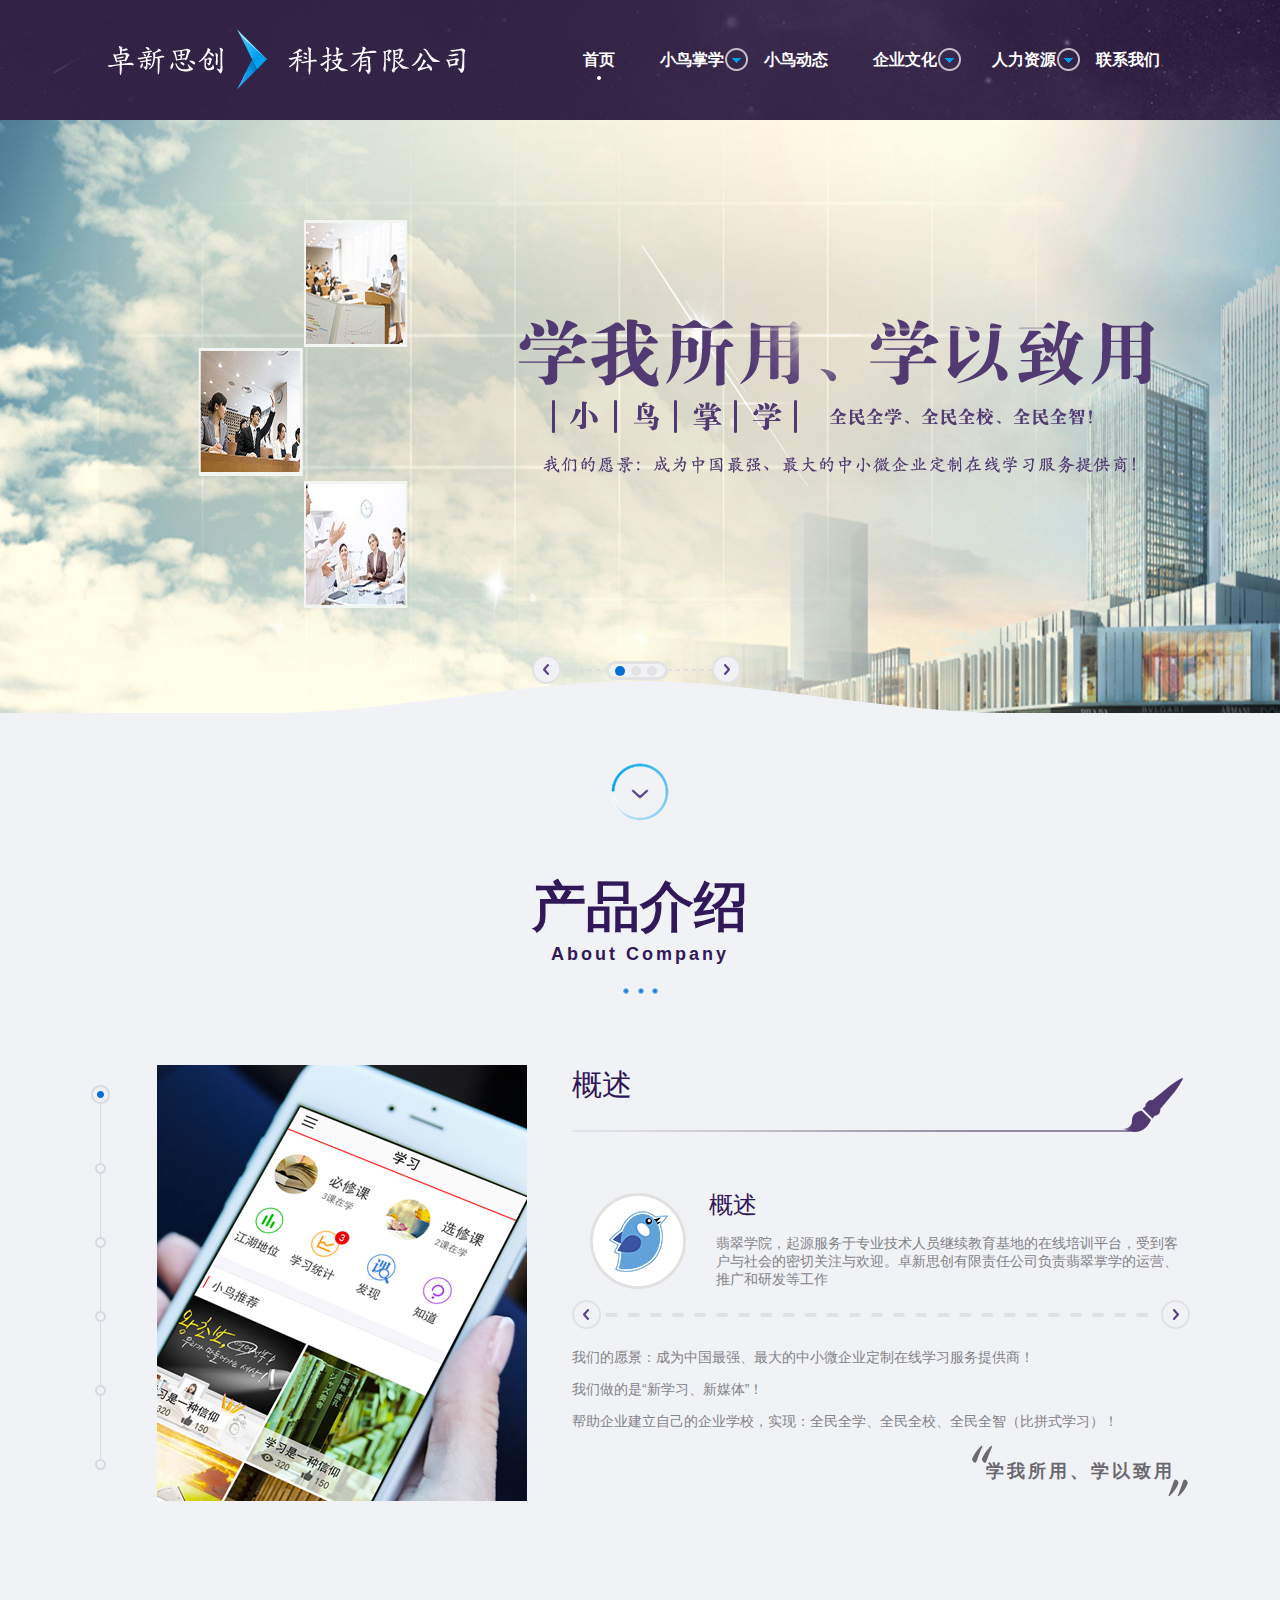
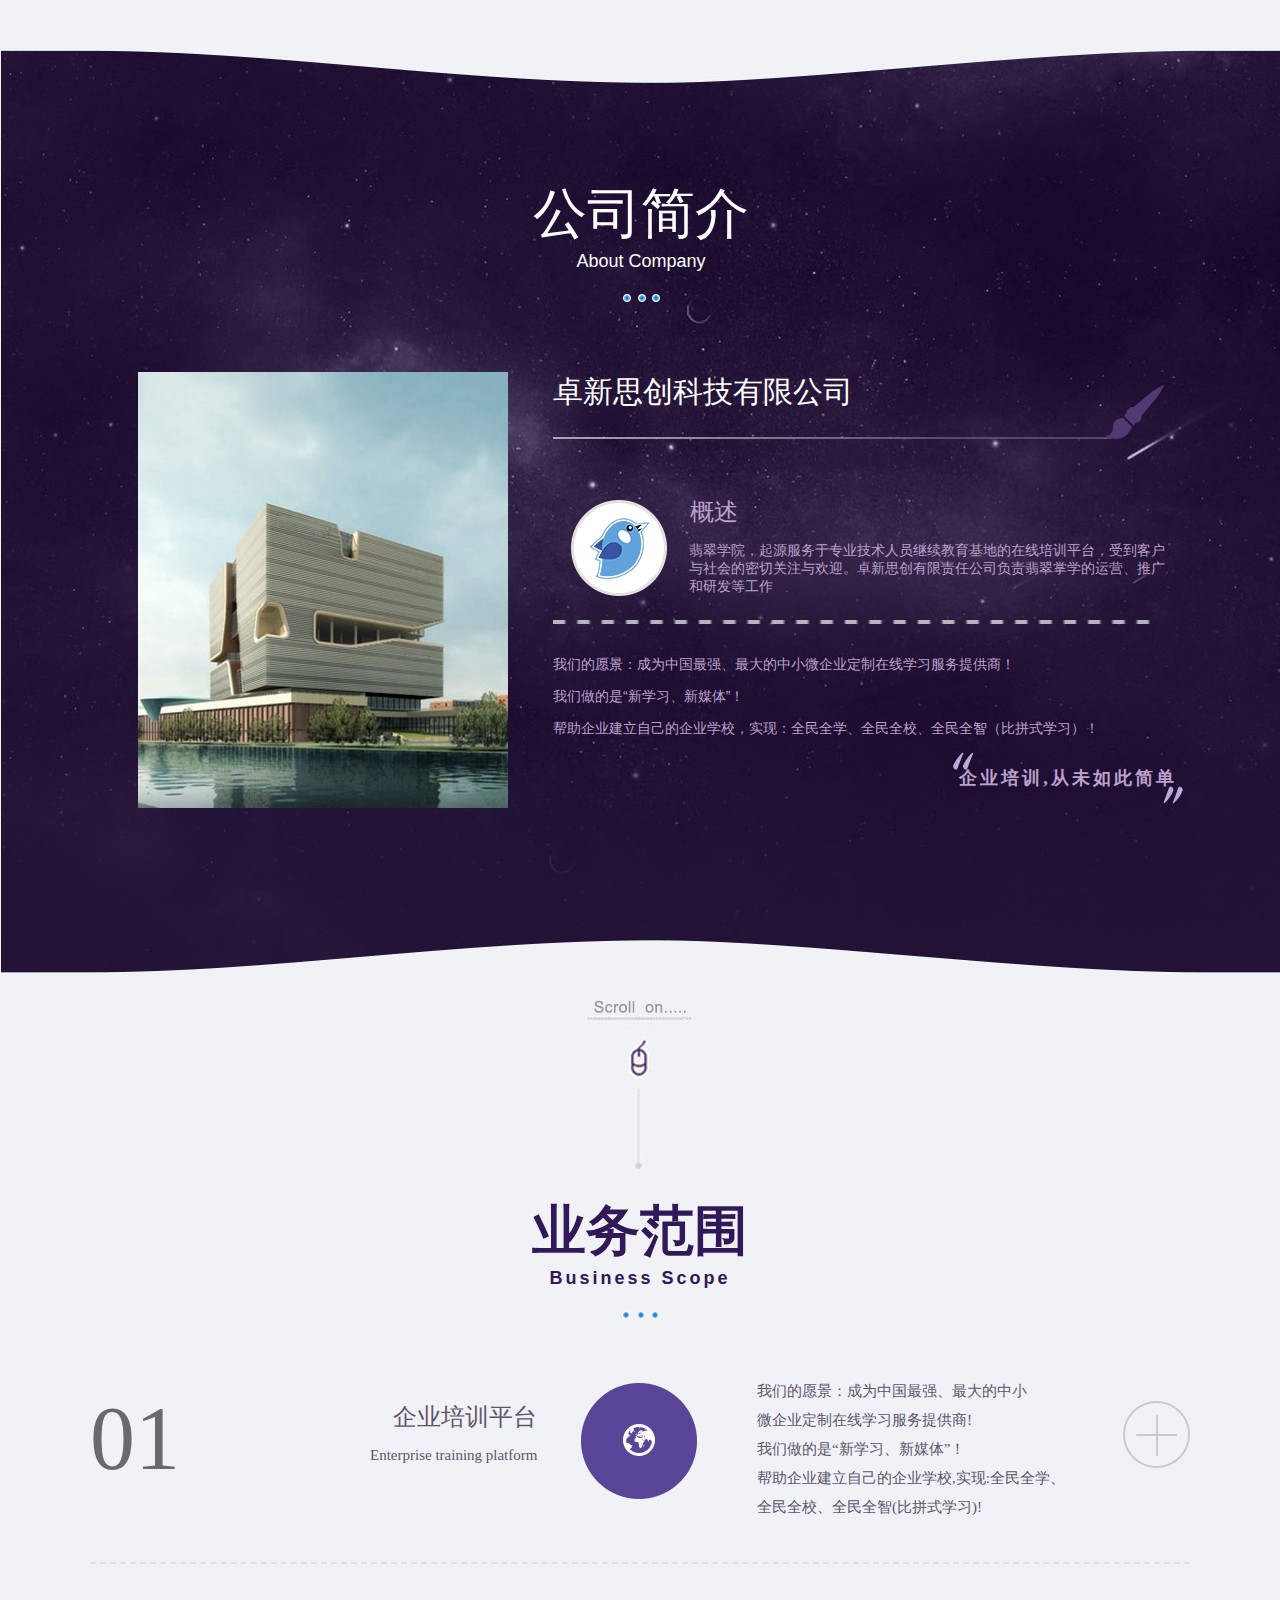
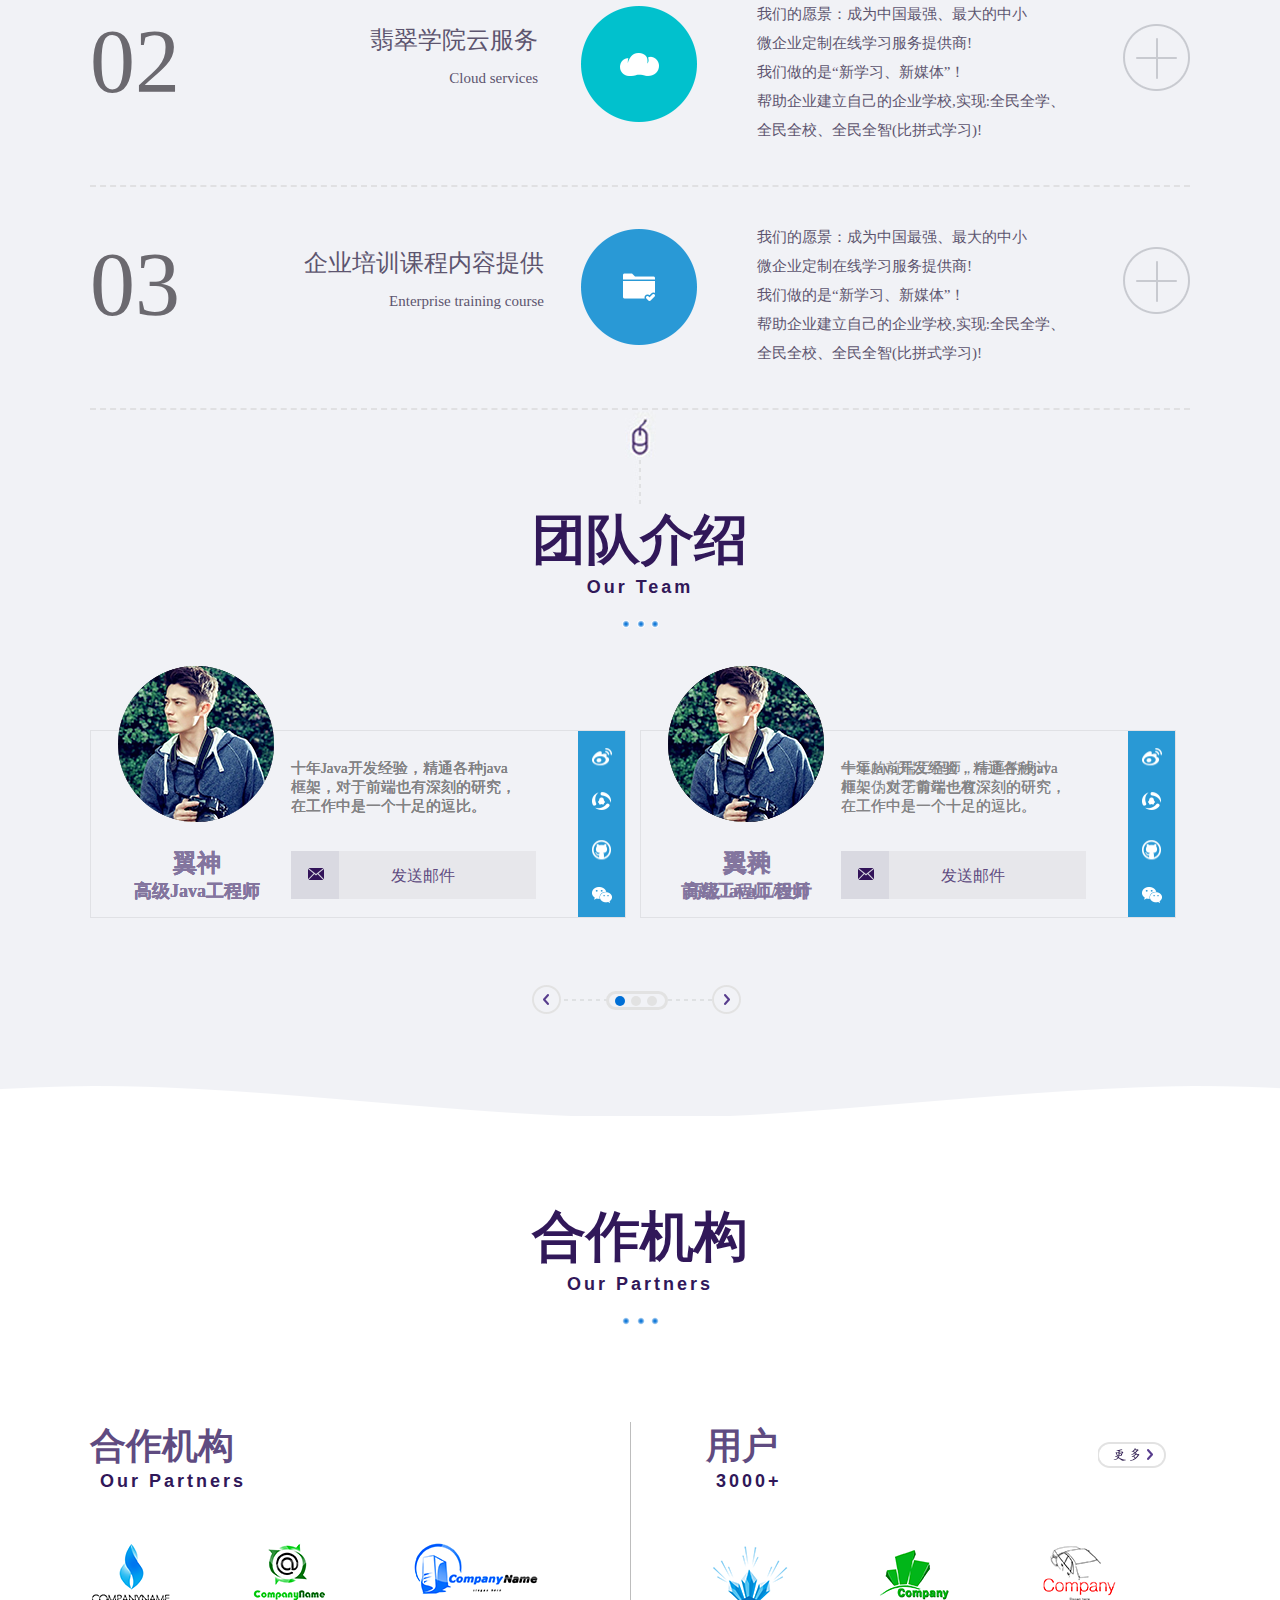
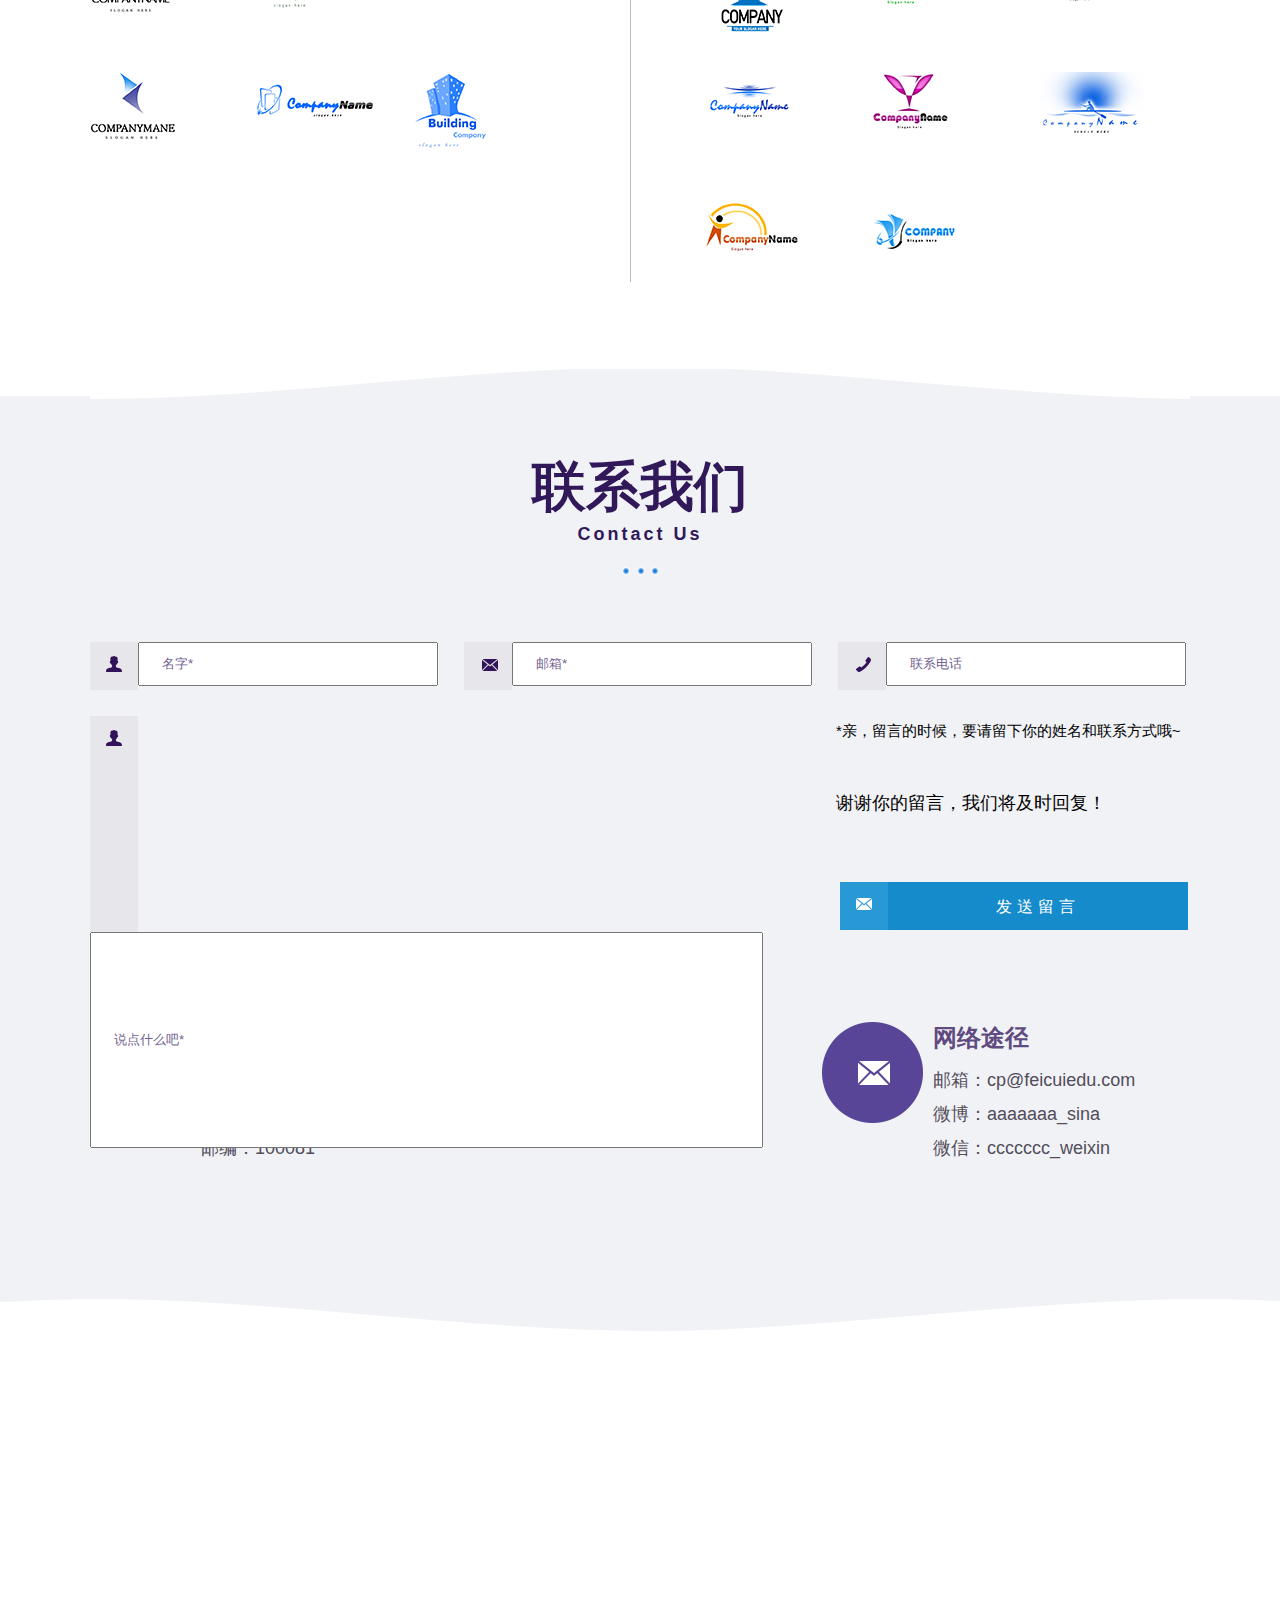
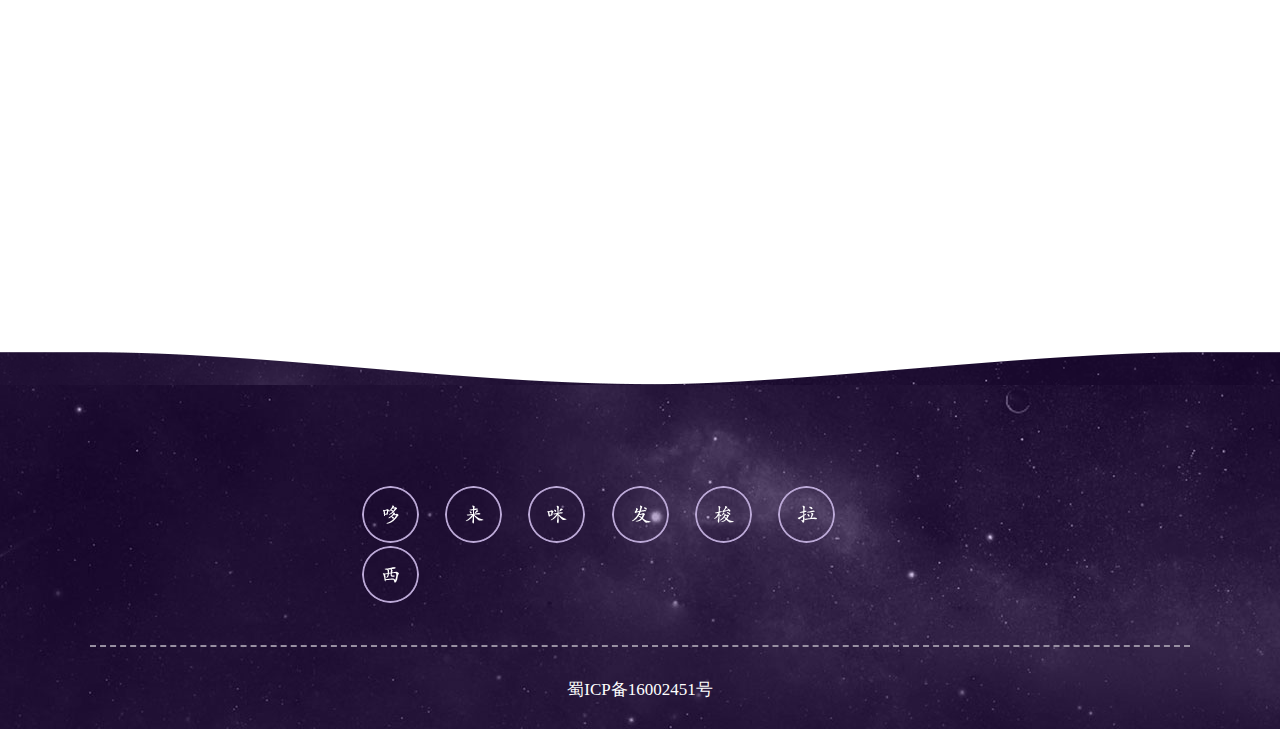
<file: index.html>
<!DOCTYPE html>
<html>
<head>
    <meta charset="utf-8">
	<title>index</title>
	<!--网页搜索关键字-->
    <meta name="keywords" content="小鸟掌学,企业培训平台,全民全学、全民全校、全民全智,微课堂,微学习,企业定制培训">
    <!--网页描述-->
    <meta name="description" content="小鸟掌学”云平台是一套完整的专家知识、学习管理、监督考核系统。首先根据企业和员工的特性，抓取学习需求，然后从“平台学习
    库、行业学习库和企业内训库”中调出教学资源，按学习计划“推送”任务给每一位员工，并对学习过程进行监管，对学习效果进行评估，根据学习情况调整学习计划，不断优化员
    工的职业生涯">
</head>
     <script type="text/javascript" src="http://api.map.baidu.com/api?v=2.0&ak=LRMNXSMUrudBAN1iBgSyt7D7Dvq1zliW"></script>
     <script type="text/javascript" src="http://api.map.baidu.com/library/SearchInfoWindow/1.5/src/SearchInfoWindow_min.js"></script>
     <link rel="stylesheet" href="http://api.map.baidu.com/library/SearchInfoWindow/1.5/src/SearchInfoWindow_min.css"/>
     <link rel="stylesheet" type="text/css" href="css/index.css">
     <link rel="stylesheet" type="text/css" href="css/common.css">
     <link rel="stylesheet" type="text/css" href="css/animate.css">    
     <script type="text/javascript" src="js/jquery-1.8.3.min.js"></script>
     <script type="text/javascript" src="js/scrollTop.js"></script>
     
     
  
<body>
     <div id="head" style="width: 100%;height: 120px; background: white;"></div>

   <!-- 轮播图 -->
   <div class="banner_wrap">
     <div class="box">
       <ul>
         <li style="z-index: 1000">
           <img src="image/banner01_01.png" style="left: 517px; top: 198px;">
           <img src="image/banner01_02.png" style="left: 550px; top: 278px;">
           <img src="image/banner01_03.png" style="left: 543px; top: 334px;">
         </li>     
         <li class="li1" >
           <img src="image/banner02_01.png" style="left: 270px; top: 190px;">
           <img src="image/banner02_02.png" style="left: 475px; top: 60px;">
           <img src="image/banner02_03.png" style="left: 470px; top: 205px;">
         </li>
         <li>
            <img src="image/banner03_01.png" style="left: 517px; top: 198px;">
            <img src="image/banner03_02.png" style="left: 550px; top: 278px;">
            <img src="image/banner01_03.png" style="left: 543px; top: 334px;">
         </li>
       </ul>
       <div class="banner_sub">
         <span class="banner_prev"></span>
          <div class="ellispe">
            <div class="active" id="0"></div>
            <div id="1"></div>
            <div id="2"></div>
         </div>
         <span class="banner_next"></span>
       </div>
     </div>
   </div>
   <!-- 产品介绍 -->
   <div class="products w">
      <span class="products_downarrow"></span>
      <h2>产品介绍</h2>
      <h3>About Company</h3>
      <span class="threepoints"></span>
      <div class="products_detail">
         <div class="point_left">
                <div class="line now"><i></i><span></span></div>
                <div class="line"><i></i><span></span></div>
                <div class="line"><i></i><span></span></div>
                <div class="line"><i></i><span></span></div>
                <div class="line"><i></i><span></span></div>
                <div class="line"><i></i><span></span></div>
            </div>
        <div class="products_box">

        <!-- 冗长的产品信息 -->
          <ul> 
            <li class="now">
             <img src="image/chanpin_image01.jpg">
             <div>
               <span>概述</span></br>
               <img src="image/pen_line.png" style="top: 65px;">
               <img src="image/pen.png" style="top: 13px; left: 550px;">      
               <img src="image/xiaoniao_icon.png" style="top: 128px;left: 18px;">
               <span class="abstract">概述</span>
               <p style="margin-left: 144px;">翡翠学院，起源服务于专业技术人员继续教育基地的在线培训平台，受到客户与社会的密切关注与欢迎。卓新思创有限责任公司负责翡翠掌学的运营、推广和研发等工作</p>
               
               <p style="margin-top: 60px;">我们的愿景：成为中国最强、最大的中小微企业定制在线学习服务提供商！</p>
               <p>我们做的是“新学习、新媒体”！</p>
               <p>帮助企业建立自己的企业学校，实现：全民全学、全民全校、全民全智（比拼式学习）！</p>
               <h3>学我所用、学以致用</h3>
             </div>
            </li>
            <li>
             <img src="image/chanpin_image02.jpg">
             <div>
               <span>小鸟掌学</span></br>
               <img src="image/pen_line.png" style="top: 65px;">
               <img src="image/pen.png" style="top: 13px; left: 550px;">      
               <img src="image/xiaoniao_icon.png" style="top: 128px;left: 18px;">
               <span class="abstract">概述</span>
               <p style="margin-left: 144px;">翡翠学院，起源服务于专业技术人员继续教育基地的在线培训平台，受到客户与社会的密切关注与欢迎。卓新思创有限责任公司负责翡翠掌学的运营、推广和研发等工作</p>
               
               <p style="margin-top: 60px;">我们的愿景：成为中国最强、最大的中小微企业定制在线学习服务提供商！</p>
               <p>我们做的是“新学习、新媒体”！</p>
               <p>帮助企业建立自己的企业学校，实现：全民全学、全民全校、全民全智（比拼式学习）！</p>
               <h3>学我所用、学以致用</h3>
             </div>
            </li>
            <li>
             <img src="image/chanpin_image03.jpg">
             <div>
               <span>小鸟掌学对企业的价值</span></br>
               <img src="image/pen_line.png" style="top: 65px;">
               <img src="image/pen.png" style="top: 13px; left: 550px;">      
               <img src="image/xiaoniao_icon.png" style="top: 128px;left: 18px;">
               <span class="abstract">概述</span>
               <p style="margin-left: 144px;">翡翠学院，起源服务于专业技术人员继续教育基地的在线培训平台，受到客户与社会的密切关注与欢迎。卓新思创有限责任公司负责翡翠掌学的运营、推广和研发等工作</p>
               
               <p style="margin-top: 60px;">我们的愿景：成为中国最强、最大的中小微企业定制在线学习服务提供商！</p>
               <p>我们做的是“新学习、新媒体”！</p>
               <p>帮助企业建立自己的企业学校，实现：全民全学、全民全校、全民全智（比拼式学习）！</p>
               <h3>学我所用、学以致用</h3>
             </div>
            </li>
            <li>
             <img src="image/chanpin_image04.jpg">
             <div>
               <span>小鸟掌学云平台</span></br>
               <img src="image/pen_line.png" style="top: 65px;">
               <img src="image/pen.png" style="top: 13px; left: 550px;">      
               <img src="image/xiaoniao_icon.png" style="top: 128px;left: 18px;">
               <span class="abstract">概述</span>
               <p style="margin-left: 144px;">翡翠学院，起源服务于专业技术人员继续教育基地的在线培训平台，受到客户与社会的密切关注与欢迎。卓新思创有限责任公司负责翡翠掌学的运营、推广和研发等工作</p>
               
               <p style="margin-top: 60px;">我们的愿景：成为中国最强、最大的中小微企业定制在线学习服务提供商！</p>
               <p>我们做的是“新学习、新媒体”！</p>
               <p>帮助企业建立自己的企业学校，实现：全民全学、全民全校、全民全智（比拼式学习）！</p>
               <h3>学我所用、学以致用</h3>
             </div>
            </li>
            <li>
             <img src="image/chanpin_image05.jpg">
             <div>
               <span>小鸟掌学云平台</span></br>
               <img src="image/pen_line.png" style="top: 65px;">
               <img src="image/pen.png" style="top: 13px; left: 550px;">      
               <img src="image/xiaoniao_icon.png" style="top: 128px;left: 18px;">
               <span class="abstract">概述</span>
               <p style="margin-left: 144px;">翡翠学院，起源服务于专业技术人员继续教育基地的在线培训平台，受到客户与社会的密切关注与欢迎。卓新思创有限责任公司负责翡翠掌学的运营、推广和研发等工作</p>
               
               <p style="margin-top: 60px;">我们的愿景：成为中国最强、最大的中小微企业定制在线学习服务提供商！</p>
               <p>我们做的是“新学习、新媒体”！</p>
               <p>帮助企业建立自己的企业学校，实现：全民全学、全民全校、全民全智（比拼式学习）！</p>
               <h3>学我所用、学以致用</h3>
             </div>
            </li>
            <li>
             <img src="image/chanpin_image06.jpg">
             <div>
               <span>小鸟掌学云平台</span></br>
               <img src="image/pen_line.png" style="top: 65px;">
               <img src="image/pen.png" style="top: 13px; left: 550px;">      
               <img src="image/xiaoniao_icon.png" style="top: 128px;left: 18px;">
               <span class="abstract">概述</span>
               <p style="margin-left: 144px;">翡翠学院，起源服务于专业技术人员继续教育基地的在线培训平台，受到客户与社会的密切关注与欢迎。卓新思创有限责任公司负责翡翠掌学的运营、推广和研发等工作</p>
               
               <p style="margin-top: 60px;">我们的愿景：成为中国最强、最大的中小微企业定制在线学习服务提供商！</p>
               <p>我们做的是“新学习、新媒体”！</p>
               <p>帮助企业建立自己的企业学校，实现：全民全学、全民全校、全民全智（比拼式学习）！</p>
               <h3>学我所用、学以致用</h3>
             </div>
            </li>
          </ul>
           <div class="products_sub">
               <span class="products_prev"></span>
               <span class="products_next"></span>
           </div>
        </div>
     </div>
   </div>

   <!-- 公司简介 -->
   <div class="company">
        <div class="products w">
          <span style="font-family: '华文楷体';font-size: 54px; color: white">公司简介</span>
          <span style="font-family: Arial;font-size: 18px; color: white">About Company</span>
          <span class="threepoints"></span>
          <div class="products_detail">
            <div class="products_box">
              <ul> 
               <li class="now">
                <img src="image/jianjie_image01.jpg">
                <div>
                <span style="color: white;">卓新思创科技有限公司</span></br>
                <img src="image/pen_line.png" style="top: 65px;">
                <img src="image/pen.png" style="top: 13px; left: 550px;">      
                <img src="image/xiaoniao_icon.png" style="top: 128px;left: 18px;">
                <span class="abstract" style="color: #BCA1CC">概述</span>
                <p style="margin-left: 136px; color: #BCA1CC">翡翠学院，起源服务于专业技术人员继续教育基地的在线培训平台，受到客户与社会的密切关注与欢迎。卓新思创有限责任公司负责翡翠掌学的运营、推广和研发等工作</p>
                <p style="margin-top: 60px; color: #BCA1CC"> 我们的愿景：成为中国最强、最大的中小微企业定制在线学习服务提供商！</p>
                <p style="color: #BCA1CC">我们做的是“新学习、新媒体”！</p>
                <p style="color: #BCA1CC">帮助企业建立自己的企业学校，实现：全民全学、全民全校、全民全智（比拼式学习）！</p>
                <h3 id="company_h3">企业培训,从未如此简单</h3>
            </div>
          </li>
        </ul>
             <div class="products_sub" style="width: 680px;right: -25px;"></div>
             </div>
          </div>
        </div>
   </div>
  


   <!-- 业务范围 -->
   <div class="business">
    
     <img src="image/yewu_zhiyinimg.jpg">
     <h2>业务范围</h2>
     <h3>Business Scope</h3>
     <span class="threepoints"></span>
     <ul class="w">
      <li>
        <span>01</span>
        <span class="spread"></span>
        <img src="image/business_cimg01.png">
        <div class="business_left">
           <p style="font-size: 24px;">企业培训平台</p>
           <p>Enterprise training platform</p>
        </div>
        <div class="business_right">
           <p>我们的愿景：成为中国最强、最大的中小</p>
           <p>微企业定制在线学习服务提供商!</p>
           <p>我们做的是“新学习、新媒体”！</p>
           <p>帮助企业建立自己的企业学校,实现:全民全学、</p>
           <p>全民全校、全民全智(比拼式学习)!</p>
        </div>
         <div class="business_detail">
             <p>“小鸟掌学”云平台是一套完整的专家知识、学习管理、监督考核系统。首先根据企业和员工的特性，抓取学习需求，然后从“平台学习库、行业学习库和企业内训库”中调出教学资源，按学习计划“推送”任务给每一位员工，并对学习过程进行监管，对学习效果进行评估，根据学习情况调整学习计划，不断优化员工的职业生涯。</p>

             <p>“小鸟掌学”主要基于智能手机平台进行学习。针对性、趣味性、创新性的学习方式有助于员工建立学习兴趣，将学习与趣味相结合，提高学习吸收率。提高员工技能，增加企业效益。</p>
         </div>
      </li>
      <li>
        <span>02</span>
        <span class="spread"></span>
        <img src="image/business_cimg02.png">
        <div class="business_left">
           <p style="font-size: 24px;">翡翠学院云服务</p>
           <p>Cloud services</p>
        </div>
        <div class="business_right">
           <p>我们的愿景：成为中国最强、最大的中小</p>
           <p>微企业定制在线学习服务提供商!</p>
           <p>我们做的是“新学习、新媒体”！</p>
           <p>帮助企业建立自己的企业学校,实现:全民全学、</p>
           <p>全民全校、全民全智(比拼式学习)!</p>
        </div>
        <div class="business_detail">
          <p>“小鸟掌学”云平台是一套完整的专家知识、学习管理、监督考核系统。首先根据企业和员工的特性，抓取学习需求，然后从“平台学习库、行业学习库和企业内训库”中调出教学资源，按学习计划“推送”任务给每一位员工，并对学习过程进行监管，对学习效果进行评估，根据学习情况调整学习计划，不断优化员工的职业生涯。</p>

          <p>“小鸟掌学”主要基于智能手机平台进行学习。针对性、趣味性、创新性的学习方式有助于员工建立学习兴趣，将学习与趣味相结合，提高学习吸收率。提高员工技能，增加企业效益。</p>

          <p>我们的愿景：成为中国最强、最大的中小微企业定制在线学习服务提供商！</p>

          <p>我们做的是“新学习、新媒体”！</p>
        </div>
      </li>
       <li>
        <span>03</span>
        <span class="spread"></span>
        <img src="image/business_cimg03.png">
        <div class="business_left" style="left: 214px;"> 
           <p style="font-size: 24px;">企业培训课程内容提供</p>
           <p>Enterprise training course</p>
        </div>
        <div class="business_right">
           <p>我们的愿景：成为中国最强、最大的中小</p>
           <p>微企业定制在线学习服务提供商!</p>
           <p>我们做的是“新学习、新媒体”！</p>
           <p>帮助企业建立自己的企业学校,实现:全民全学、</p>
           <p>全民全校、全民全智(比拼式学习)!</p>
        </div>
         <div class="business_detail">
           <p > “小鸟掌学”云平台是一套完整的专家知识、学习管理、监督考核系统。首先根据企业和员工的特性，抓取学习需求，然后从“平台学习库、行业学习库和企业内训库”中调出教学资源，按学习计划“推送”任务给每一位员工，并对学习过程进行监管，对学习效果进行评估，根据学习情况调整学习计划，不断优化员工的职业生涯。</p>

           <p>“小鸟掌学”主要基于智能手机平台进行学习。针对性、趣味性、创新性的学习方式有助于员工建立学习兴趣，将学习与趣味相结合，提高学习吸收率。提高员工技能，增加企业效益。</p>
         </div>
      </li>
     </ul>
   </div>
    


   <!-- 团队介绍 -->
    

    <div class="team w">
      <img src="image/tuandui_zhiyinimg.jpg">
      <h2>团队介绍</h2>
      <h3>Our Team</h3>
      <span class="threepoints"></span>
      <div class="team_box w">
        <ul>
         <div class="team_two" style="z-index: 1000000;">
          <li>
           <img src="image/team_img03.png" class="avatar">
           <i></i>
           <div>
             <div class="team_left">
               <h4>翼神</h4>
               <h5>高级Java工程师</h5>
             </div>
             <div class="team_right">
               <p>十年Java开发经验，精通各种java框架，对于前端也有深刻的研究，在工作中是一个十足的逗比。</p>
               <div>
                 <div>
                   <span class="envelope"></span>
                 </div>
                  <span>发送邮件</span>
               </div>
             </div>

             <div class="team_menu">
               <div></div>
               <div ></div>
               <div></div>
               <div></div>
             </div>
           </div>
          </li>
          <li>
           <img src="image/team_img03.png" class="avatar">
           <i></i>
           <div>
             <div class="team_left">
               <h4>天天</h4>
               <h5>前端工程师/设计</h5>
             </div>
             <div class="team_right">
               <p>牛逼的前端工程师，牛逼的设计师，伪文艺青年一枚。</p>
               <div>
                 <div>
                   <span class="envelope"></span>
                 </div>
                  <span>发送邮件</span>
               </div>
             </div>
              <div class="team_menu">
               <div></div>
               <div></div>
               <div></div>
               <div></div>
             </div>
           </div>
          </li>
         </div>

         <div class="team_two">
          <li>
           <img src="image/team_img03.png" class="avatar">
           <i></i>
           <div>
             <div class="team_left">
               <h4>翼神</h4>
               <h5>高级Java工程师</h5>
             </div>
             <div class="team_right">
               <p>十年Java开发经验，精通各种java框架，对于前端也有深刻的研究，在工作中是一个十足的逗比。</p>
               <div>
                 <div>
                   <span class="envelope"></span>
                 </div>
                  <span>发送邮件</span>
               </div>
             </div>
              <div class="team_menu">
               <div></div>
               <div></div>
               <div></div>
               <div ></div>
             </div>
           </div>
          </li>
          <li>
           <img src="image/team_img01.png" class="avatar">
           <i></i>
           <div>
             <div class="team_left">
               <h4>翼神</h4>
               <h5>高级Java工程师</h5>
             </div>
             <div class="team_right">
               <p>十年Java开发经验，精通各种java框架，对于前端也有深刻的研究，在工作中是一个十足的逗比。</p>
               <div>
                 <div>
                   <span class="envelope"></span>
                 </div>
                  <span>发送邮件</span>
               </div>
             </div>
              <div class="team_menu">
               <div></div>
               <div></div>
               <div></div>
               <div></div>
             </div>
           </div>
          </li>
        </div> 

        <div class="team_two">
          <li>
           <img src="image/team_img02.png" class="avatar">
           <i></i>
           <div>
             <div class="team_left">
               <h4>翼神</h4>
               <h5>高级Java工程师</h5>
             </div>
             <div class="team_right">
               <p>十年Java开发经验，精通各种java框架，对于前端也有深刻的研究，在工作中是一个十足的逗比。</p>
               <div>
                 <div>
                   <span class="envelope"></span>
                 </div>
                  <span>发送邮件</span>
               </div>
             </div>
              <div class="team_menu">
               <div></div>
               <div></div>
               <div></div>
               <div></div>
             </div>
           </div>
          </li>
          <li>
           <img src="image/team_img01.png" class="avatar">
           <i></i>
           <div>
             <div class="team_left">
               <h4>翼神</h4>
               <h5>高级Java工程师</h5>
             </div>

             <div class="team_right">
               <p>十年Java开发经验，精通各种java框架，对于前端也有深刻的研究，在工作中是一个十足的逗比。</p>
               <div>

                 <div>
                   <span class="envelope"></span>
                 </div>
                  <span>发送邮件</span>
               </div>
             </div>
              <div class="team_menu">
               <div></div>
               <div></div>
               <div></div>
               <div></div>
             </div>
           </div>
          </li>
        </div>
        </ul>
      </div>
      <div class="team_sub">
         <span class="team_prev"></span>
          <div class="ellispe">
            <div class="active"></div>
            <div></div>
            <div></div>
          </div>
         <span class="team_next"></span>
      </div>
    </div>

    <!-- 合作机构 -->

    <div class="partner">
     <div class="partner_top"></div>
     <h2 style="margin-top: 85px;">合作机构</h2>
     <h3>Our Partners</h3>
     <span class="threepoints"></span>
     <div class="partner_content w">
        <div class="partner_left">
         <h4>合作机构</h4>
         <h5>Our Partners</h5>
         <ul >
           <li><img src="image/pLogo01.png"></li>
           <li><img src="image/pLogo02.png"></li>
           <li><img src="image/pLogo03.png"></li>
           <li><img src="image/pLogo06.png"></li>
           <li><img src="image/pLogo05.png"></li>
           <li><img src="image/pLogo04.png"></li>
         </ul>
        </div>
        <div class="partner_right">
         <h4>用户</h4>
         <h5>3000+</h5>
         <span></span>
         <ul>
           <li><img src="image/uLogo01.png"></li>
           <li><img src="image/uLogo02.png"></li>
           <li><img src="image/uLogo03.png"></li>
           <li><img src="image/uLogo04.png"></li>
           <li><img src="image/uLogo05.png"></li>
           <li><img src="image/uLogo06.png"></li>
           <li><img src="image/uLogo07.png"></li>
           <li><img src="image/uLogo08.png"></li>
         </ul>
        </div>
     </div>
     <div class="partner_bottom"></div>
    </div>


    <!-- 联系我们 -->
   <div class="contact">
      <h2 style="margin-top:55px;">联系我们</h2>
     <h3>Contact Us</h3>
     <span class="threepoints"></span>
     <div class="contact_top w">
       <div>
         <div>
         </div>
         <input type="text" value="名字*">
       </div>
       <div>
         <div style="background-position: -26px 14px;">
         </div>
         <input type="text" value="邮箱*">
       </div>
       <div style="margin-right: 0px;">
         <div style="background-position:-76px 14px; ">
         </div>
         <input type="text" value="联系电话">
       </div>
       <div class="comment">
        <div></div>
        <input type="textarea" value="说点什么吧*">
       </div>
        <p>*亲，留言的时候，要请留下你的姓名和联系方式哦~</p>
        <p>谢谢你的留言，我们将及时回复！</p>
        <div class="contact_message">
          <div></div>
          <span>发送留言</span>
        </div>
     </div>
     <div class="contact_bottom w">
      <ul>
       <li>
         <img src="image/lianxi_icon01.png">
         <div>
         <h4>地址</h4>
         <p>北京市昌平区站前东街2号</p>
         <p>回龙观田园风光综合商业楼3层</p>
         <p>邮编：100081</p>
         </div>
       </li>
       <li>
         <img src="image/lianxi_icon02.png">
         <div>
         <h4>电话</h4>
         <p style="margin-top: 60px;">总机：010-8888888</p>
         </div>
       </li>
       <li>
         <img src="image/lianxi_icon03.png">
         <div>
         <h4>网络途径</h4>
         <p>邮箱：cp@feicuiedu.com</p>
         <p>微博：aaaaaaa_sina</p>
         <p>微信：ccccccc_weixin</p>
         </div>
       </li>
      </ul>
     </div>
   </div>


   <!-- 地图开始 --> 
   <div class="map">
      <div class="map_top"></div>
      <div id="map"></div>
      <div class="map_bottom"></div>       
   </div>

   <!--底部-->
    <div id="footer" style="width: 100%; height: 150px; background: silver;"></div>
   

   <!--返回顶部-->
    <div class="scroll_top">
        <div class="top"></div>
        <div class="bottom"></div>
    </div>

</body>
</html>

<script type="text/javascript" src="js/index.js"></script>
</file>
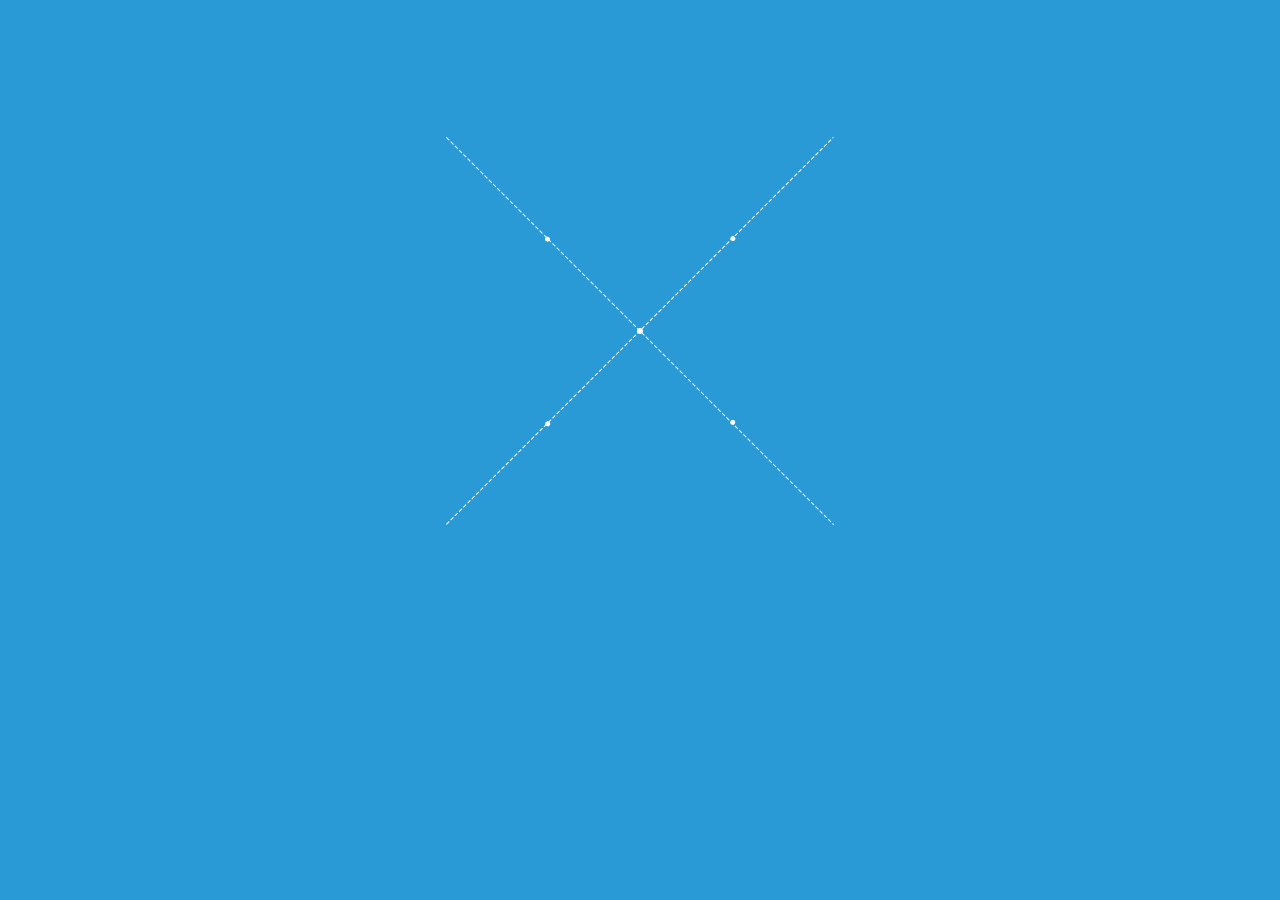
<file: aboutxiaoniao.html>
<!DOCTYPE html>
<html>
<head>
    <meta charset="utf-8">
	<title></title>
</head>
    <link rel="stylesheet" type="text/css" href="css/aboutxiaoniao.css">
    <link rel="stylesheet" type="text/css" href="css/common.css">
    <link rel="stylesheet" type="text/css" href="css/animate.css">
    <script type="text/javascript" src="js/jquery-1.8.3.min.js"></script>
    
<body>
    <!-- 起始动画开始 --> 
    <div class="welcome_animation">
       <img src="image/aboutxiaoniao/xiaoniao_welcome_icon.gif" style="margin-top: 80px;">
       <h3 class="text">小鸟掌学</h3>
       <h5 class="text">XiaoNiao School</h5>
       <h2 class="company_h3 text">学我所用、学以致用</h2>
       <p class="text">还在为培训而烦恼吗?小鸟掌学帮助企业建立自己的企业学校</p>
       <p class="text">实现:全民全学、全民全校、全民全智(比拼式学习)!</p>
    </div>

    <!-- 导航开始 -->
    <div class="nav_wrap">
      <div class="w">
        <span class="nav_logo"></span>
        <ul>
          <li class="now">概述</li>
          <li>对企业的价值</li>
          <li>翡翠掌云</li>
          <li>App下载</li>
          <li>联系客服</li>
          <li onclick="window.location.href='index.html'">返回主页</li>
        </ul>
      </div>
    </div>
    <!-- <整屏滚动开始> -->
    <div class="main">
       <div class="box">
           <div class="slide" style="background: #211135;">
               <img src="image/aboutxiaoniao/xiaoniao_welcome_icon3.gif" style="margin-top: -30px;">
               <h3>小鸟掌学</h3>
               <h5>XiaoNiao School</h5>
               <h2 class="company_h3">学我所用、学以致用</h2>
               <p>还在为培训而烦恼吗?小鸟掌学帮助企业建立自己的企业学校</p>
               <p>实现:全民全学、全民全校、全民全智(比拼式学习)!</p>
               <span class="downarrow"></span>
           </div>
           <div class="slide"> 
               <div style="z-index: 1000;" class="current slide_banner ">
                 <h1 style="color:#211135;">概述</h1>
                 <div class="app_abstract">
                    <p>翡翠掌学，起源服务于专业技术人员继续教育基地的在线培训平台，受到客户与社会的密切关注与欢迎。卓新思创有限责任公司负责翡翠掌学的运营、推广和研发等工作。</p>
                 </div>
                 <div>
                   <img src="image/aboutxiaoniao/app_img01.jpg">
                   <img src="image/aboutxiaoniao/app_img02.jpg">
                   <img src="image/aboutxiaoniao/app_img03.jpg">
                   <img src="image/aboutxiaoniao/app_img04.jpg">
                 </div>
               </div> 
                   
               <div class="slide_banner hidden">
                   <img src="image/aboutxiaoniao/bird_title.png" class="bird_title">
                   <div class="our_goal">
                     <img src="image/aboutxiaoniao/yuanjin_icon.png">
                     <div>
                       <h2>我们的愿景</h2>
                       <h3>成为中国最强、最大的中小微企业定制在线学习服务提供商!</h3>
                     </div>  
                   </div>
                   <div class="our_goal">
                     <img src="image/aboutxiaoniao/book_icon.png">
                     <div>
                        <h2>我们做的是"新学习、新媒体"!</h2>
                     </div>
                   </div>
                   <div class="our_goal">
                      <img src="image/aboutxiaoniao/school_icon.png">
                      <div>
                         <h2>帮助企业建立自己的企业学校</h2>
                         <h3>实现:全民全血,全民全校,全面全智(比拼式学习)!</h3>
                      </div>
                  </div>
               </div>
               <div class="slide_banner hidden">
                  <img src="image/aboutxiaoniao/bird_title.png" class="bird_title">
                  <h2 class="company_h2">学我所用、学以致用</h2>
                  <p>随着智能手机应用，微学习（即微观背景下的学习）已经开始飞速蔓延，通过对学习内容或者学习时间进行分割，使学员对学习内容进行碎片化的学习，在企业内它可以以正式或随意的方式推送给学员。作为一种人才培养方式，微课能较好的补充实体培训中无法实现的可移动性、持续性、重复性、随时随地等不足。这有助于企业建立规范的培养体系，提高全员素质，从而达到提升企业经济效益，并建立一支忠诚善战的员工队伍。</p>
                  <img src="image/aboutxiaoniao/scrollon01.jpg" style="margin-top: 98px;">
               </div>
               <div class="navigation slide_banner" style="z-index: 100000">
                 <span class="navigation_left end"></span>
                 <span class="navigation_right"></span>
               </div>
           </div>
           <div class="slide" style="background: #221236; border-top: 1px solid #221236;">
              <h1>翡翠掌学对企业的价值</h1>
              <div class="company_value">
                 <div class="left top">
                    <img src="image/aboutxiaoniao/jiazhi_border_11.png">
                    <img src="image/aboutxiaoniao/jiazhi_border_12.png" class="breath">
                </div>
                 <div class="left bottom">
                   <img src="image/aboutxiaoniao/jiazhi_border_31.png">
                   <img src="image/aboutxiaoniao/jiazhi_border_32.png" class="breath">
                </div>
                 <div class="right top">
                   <img src="image/aboutxiaoniao/jiazhi_border_21.png">
                   <img src="image/aboutxiaoniao/jiazhi_border_22.png" class="breath">
                </div>
                 <div class="right bottom">
                    <img src="image/aboutxiaoniao/jiazhi_border_41.png">
                    <img src="image/aboutxiaoniao/jiazhi_border_42.png" class="breath">
                 </div>
                 <ul>
                   <li>
                     <div><span>No.1</span></div>
                     <p>帮助企业转变为学习型组织,促进全员持续学习</p>
                   </li>
                   <li>
                     <div><span>No.2</span></div>
                     <p>加速企业内部知识的传播，提高管理、操作和经验技巧的传承；</p>
                   </li>
                   <li>
                     <div><span>No.3</span></div>
                     <p>营造企业比拼式学习氛围，挖掘实战精华</p>
                   </li>
                   <li>
                     <div><span>No.4</span></div>
                     <p>降低企业培训的时间和金钱成本 ，提高培训效率和培训质量；</p>
                   </li>
                   <li>
                     <div><span>No.5</span></div>
                     <p>增加凝聚力，提高员工的忠诚度，做到“上下同欲”;</p>
                   </li>
                   <li>
                     <div><span>No.6</span></div>
                     <p>增强企业供应商、经销商的知识技能的提高，形成“供应链学习模式”；</p>
                   </li>
                 </ul>
              </div>
           </div>
           <div class="slide">
               <h1 style="color: #211235">小鸟掌云</h1>
               <div class="description">
                <div class="now">
                  <p style="text-indent: 2em;">“翡翠学院”云平台是一套完整的专家知识、学习管理、监督考核系统。首先根据企业和员工的特性，抓取学习需求，然</p>
                  <p>后从“平台学习库、行业学习库和企业内训库”中调出教学资源，按学习计划“推送”任务给每一位员工，并对学习过程进行</p>
                  <p>监管，对学习效果进行评估，根据学习情况调整学习计划，不断优化员工的职业生涯。</p>
                  <p style="text-indent: 2em;">“翡翠学院”主要基于智能手机平台进行学习。针对性、趣味性、创新性的学习方式有助于员工建立学习兴趣，将学习与</p>
                  <p>趣味相结合，提高学习吸收率。提高员工技能，增加企业效益。</p>
                  <p></p>
                  <p>“翡翠学院”云平台是企业战略变革的工具；</p>
                  <p>“翡翠学院”云平台是企业文化重要的组成部分；</p>
                  <p>“翡翠学院”云平台是企业培训的重要支撑手段和实施保障机制；</p>
                  <p>“翡翠学院”云平台是企业上下游意识形态统一的桥梁；</p>
                  <p>“翡翠学院”云平台是企业经验分享的平台；</p>
                 </div>
                 <div>
                   <p style="text-indent: 2em">“小鸟掌学”云平台本质上是一种正规化教学管理机制，但它更突破了时间、地域、成本、固定性的限制（绝非在线浏览</p>
                   <p>网页，看电子书籍和一些视音频上）。“小鸟掌学”改变了企业现有培训的“双高困局”（高成本、高误工），实现了 “双低</p>
                   <p>学习模式”（低成本、低误工）。</p>
                   <p>当今，科学技术迅猛发展，社会文化不断进步，“终身教育、终身学习”将被越来越多的人所认识。面对未来，小鸟掌学</p>
                   <p>将不断努力，以一流的运营和服务，成为企业首选的、长期的、可信赖的学习资源提供商、运营服务提供商，为社会各行各业</p>
                 </div>
               </div>
               <div class="slide_bottom">
                 <div class="slide_left"><span></span></div>
                 <div class="slide_right"><span style="left: -78px;"></span></div>
               </div>
           </div>
           <div class="slide application" style="border-top:1px solid #211235">
              <div class="app">
                <div class="app_left">
                    <span>扫我下载“翡翠掌学”App</span>
                </div>
                <div class="app_right">
                   <h1>App下载</h1>
                   <h2>联系客服抠脚大汉</h2>
                   <p>总机:010-8888888888</p>
                   <p>邮箱:cp@fecuiedu.com</p>
                   <p>北京市昌平区站前东街2号 回龙观田园风光综合商业楼3层</p>
                </div>
              </div>
           </div>
       </div>
    </div>
</body>
</html>
 
<script type="text/javascript" src="js/aboutxiaoniao.js"></script>
</file>
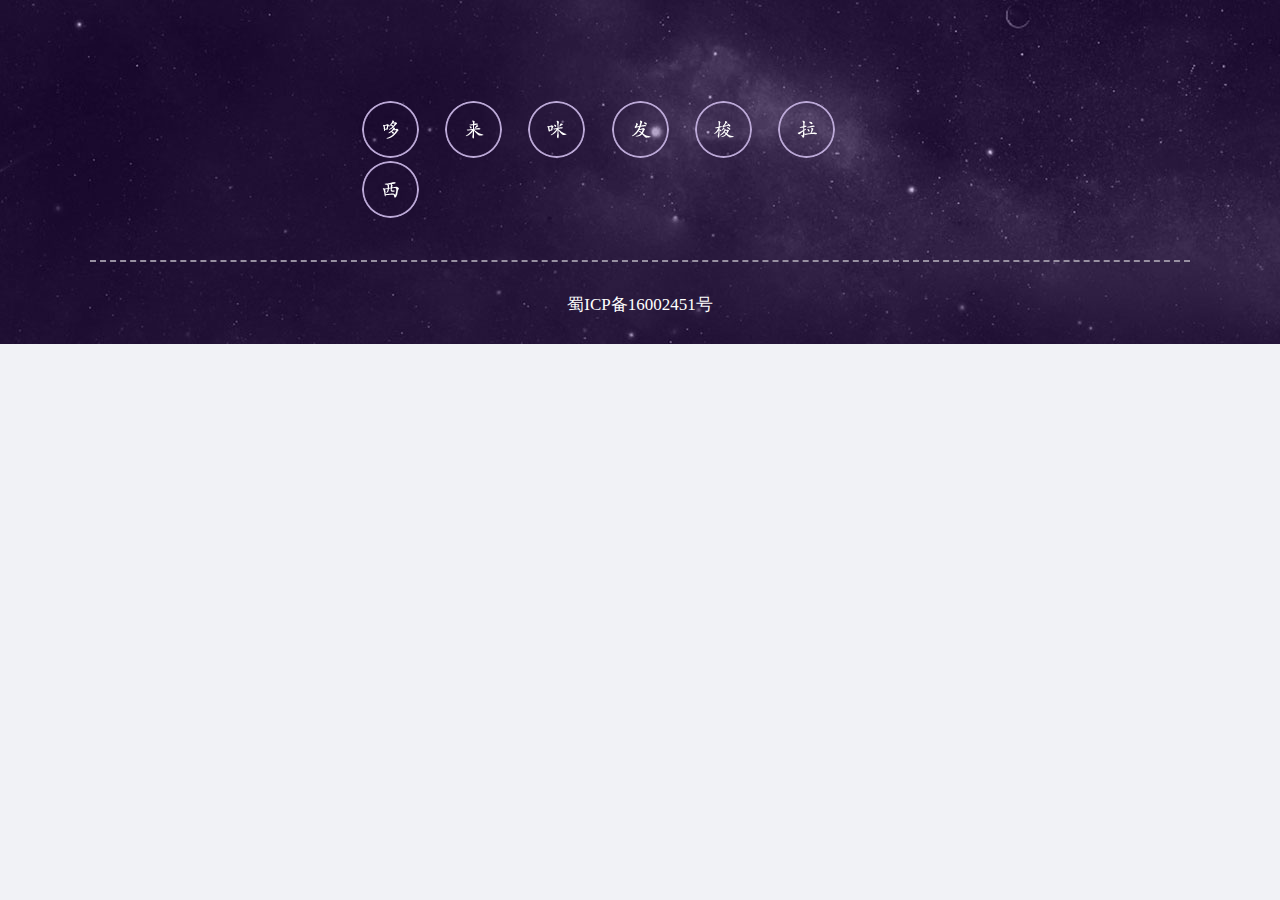
<file: footer.html>
<!DOCTYPE html>
<html lang="en">
<head>
    <meta charset="UTF-8">
    <title>Title</title>
    <link rel="stylesheet" href="css/common.css">
    <link rel="stylesheet" href="css/footer.css">
    <script src="./js/jquery-1.8.3.min.js"></script>
</head>
<body>

    <div class="footer">
        <div class="top w">
            <div class="melody">
                <span class="music01" style="background:url('image/yinyue_duo.png');"></span>
                <span class="music02" style="background:url('image/yinyue_lai.png');"></span>
                <span class="music03" style="background:url('image/yinyue_mi.png');"></span>
                <span class="music04" style="background:url('image/yinyue_fa.png');"></span>
                <span class="music05" style="background:url('image/yinyue_suo.png');"></span>
                <span class="music06" style="background:url('image/yinyue_la.png');"></span>
                <span class="music07" style="background:url('image/yinyue_xi.png');"></span>
            </div>
        </div>
        <div class="bottom w">蜀ICP备16002451号</div>
    </div>


    <script>
        $(function () {

            $(".melody span").click(function () {
               //   var $this=$(this);
                var   $index=$(this).index();

                $("body").append("<embed width='0' height='0' class='melody0_"+$index+"'"+"src='music/music/sound0"+$index+".mp3'/>")

                setTimeout(function () {
//                   $(".music0_"+$this.index()).remove();
                    $(".melody0_"+$index).remove();
                },3000)
            })
        })
    </script>
</body>
</html>
</file>
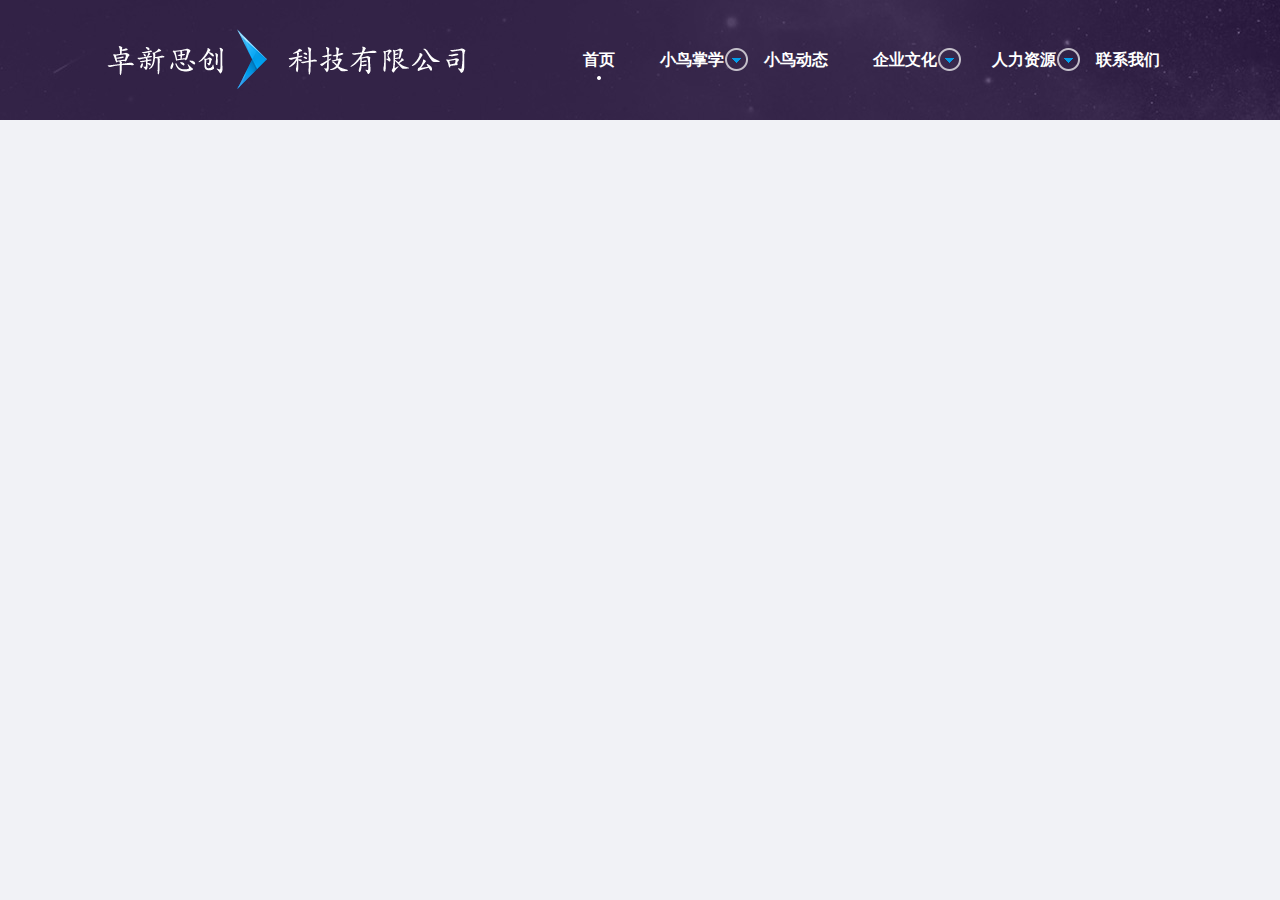
<file: header.html>
<!DOCTYPE html>
<html>
<head>
    <meta charset="utf-8">
	<title>header</title>
</head>
     <link rel="stylesheet" type="text/css" href="css/header.css">
     <link rel="stylesheet" type="text/css" href="css/common.css">
     <script type="text/javascript" src="js/jquery-1.8.3.min.js"></script>
     <script type="text/javascript" src="js/scrollTop.js"></script>
<body>
   <div class="header_wrap">
     <div class="w">
       <div class="logo"><a href="#">小鸟依家</a></div>
       <ul class="nav_wrap">
         <li><h1 class="first" onclick="script:window.location.href='index.html'">首页</h1></li>
         <li class="with_arrow"><h1>小鸟掌学 <span class="down_arrow"></span></h1>
            <ul id="bird_1st">
               <li>小鸟掌学主页</li> 
               <li>小鸟掌学概述</li> 
               <li>对企业的价值</li>    
               <li>小鸟掌云</li> 
               <li>微课联盟</li> 
               <li>App下载</li> 
            </ul>
         </li>
         <li><h1 onclick="script:window.open('list.html?type=xiaoniaoNews')">小鸟动态</h1></li>
         <li class="with_arrow"><h1>企业文化<span class="down_arrow"></span></h1>
            <ul class="article1">
              <li id="companyIdea">公司理念</li>
              <li id="companyCulture">公司文化</li>
              <li id="companyEnvironment">公司氛围</li>
            </ul>
         </li>
         <li class="with_arrow"><h1>人力资源<span class="down_arrow"></span></h1>
            <ul class="article1">
              <li id="talents">人才理念</li>
              <li id="team">团队介绍</li>
              <li id="joinUs">招聘信息</li>
            </ul>
         </li>
         <li><h1 onclick="script:window.open('aboutxiaoniao.html#4')">联系我们</h1></li>
       </ul>
     </div>
   </div>
</body>
</html>

<script type="text/javascript" src="js/header.js"></script>
</file>
<file: css/index.css>
/*轮播图css*/

    .banner_wrap{
      width: 100%;
      height: 593px;
      overflow: hidden;
      min-width: 1100px;
    }
    .banner_wrap .box{
       position: relative;
      height: 593px;
    }
    .banner_wrap .box ul{
      list-style: none;
    }
    .banner_wrap .box ul li{
      width: 100%;
      height: 593px;
      background: url(../image/banner01_bg.jpg) no-repeat center top;
      background-size:100% 100%;
      position: absolute;
      left: 0px;
      top: 0px;
    }
    .banner_wrap .box ul .li1{
      background: url(../image/banner02_bg.jpg) no-repeat center top;
      background-size:100% 100%;
    }
    .banner_wrap .box ul li img{
      position: absolute;
    }
    .banner_wrap .box .banner_sub{
      position: absolute;
      top: 535px;
      width: 216px;
      height: 29px;
      left:50%;
      margin-left: -108px;
      background: url(../image/next&prev_line.png) no-repeat 0 14px;
      z-index: 1001;
    }
    .banner_sub .ellispe{
      width: 56px;
      height: 13px;
      border-radius: 10px;
      border: 3px solid #E2E2E2;
      position: absolute;
      background: #F1F2F6;
      top: 6px;
      left: 74px;
     
    }
    .banner_sub img{
     position: absolute;
    }
    .banner_sub .banner_next{
      width: 29px;
      height: 29px;
      background: url(../image/next_jiantou.png);
      display: block;
      position: absolute;
      left: 180px;
      top: 0px;
      cursor: pointer;
    }
    .banner_sub .banner_prev{
      width: 29px;
      height: 29px;
      background: url(../image/prev_jiantou.png);
      display: block;
      cursor: pointer;
    }
    .banner_sub .ellispe div{
      width: 10px;
      height: 10px;
      background: #E2E2E2;
      border-radius: 50%;
      float: left;
      margin-left:6px;
      margin-top: 2px;
      z-index: 10000;
      cursor: pointer;
    }

    /*鼠标移入改变图片*/
    .banner_next:hover{
      background: url(../image/next_jiantou_hover.png);
    }
    /*鼠标移入改变图片*/
    .banner_prev:hover{
      background: url(../image/prev_jiantou_hover.png);
    }
    .banner_sub .ellispe .active{
      background: #006FD6;
    }

    /*产品信息*/

    .products{
      background: #F1F2F6;
      height: 886px;
      text-align: center;
    }
    .products .products_downarrow{
      width: 58px;
      height: 58px;
      background: url(../image/goOn_icon01.png);
      margin:50px auto;
      display: block;
      cursor:pointer;
    }
    .products .products_downarrow:hover{
      background: url(../image/lis_more_btn_bg.png);
    }
    .products>span{
      color: #301759;
      display: block;
      text-align: center;
    }
    .products_detail{
      margin: 70px auto;

    }
    
    .products .products_detail .point_left{
    width: 20px;
    height:380px;
    position: relative;
    top:24px;
    float: left;
    background: url("../image/chanpin_nowline_bgline.png") repeat-y center top ;
    }
    .products .products_detail .point_left .line{
    width: 100%;
    height: 11px;
    /*background-color: darkblue;*/
    margin-bottom: 63px;
    position: relative;
    }
    .products .products_detail .point_left .line i{
    width: 100%;
    height: 19px;
    background: url("../image/chanpin_nowline_daquan.png") center top no-repeat;
    display: block;
    position: absolute;
    top:-4px;
    display: none;
   } 
   .products .products_detail .point_left .line span{
    width: 100%;
    height:11px;
    background: url("../image/chanpin_nowline_xiaoquan.png") no-repeat center top;
    display: block;
   }

   .products .products_detail .point_left .now i{
    display: block;
   }
   .products .products_detail .point_left .now span{
    display: none;
   }
   .products .products_detail .point_left .line:hover span{
    animation: img_psn 0.5s forwards;
   }
   /*动画效果*/
   @keyframes img_psn {
    0%{
        background-position: center 0;
    }
    100%{
        background-position: center -11px;
    }
   }
    .products_detail .products_box{
      width: 1033px;
      height: 436px;
      float: left;
      margin-left: 47px;
      position: relative;
    }
    .products_detail .products_box li{
      position: absolute;
      display: none;
      text-align: left;
    }
    .products_detail .products_box .now{
      display: block;
    }
    .products_box ul li img{
      display: block;
      float: left;
    }
    .products_box ul li>div{
      width: 618px;
      margin-left:45px;
      float: right;
      position: relative;
    }
    .products_box ul li div span{
      font-family: '华文楷体';
      font-size: 30px;
      color: #301759;
    }
    .products_box ul li div img{
      position: absolute;
    }
    .products_box ul li div p{
      font-size: 14px;
      color: #848388;
    }
    .products_box ul li div .abstract{
      font-size: 24px;
      margin-top: 83px;
      margin-left: 137px;
      display: block;
    }
    .products_box .products_sub{
      width: 618px;
      height: 29px;
      background: url(../image/next&prev_line.png) no-repeat center center;
      background-size: 89% 13%;
      z-index: 10000;
      position: absolute;
      top: 235px;
      right: 0px;
    }
    .products_box .products_prev{
      width: 29px;
      height: 29px;
      background: url(../image/prev_jiantou.png);
      display: block;
      float: left;
      cursor: pointer;
    }
    /*鼠标移入改变图片*/
    .products_box  .products_prev:hover{
      background: url(../image/prev_jiantou_hover.png);
    }
    .products_box .products_next{
      width: 29px;
      height: 29px;
      background: url(../image/next_jiantou.png);
      display: block;
      float: right;
      cursor: pointer;
    }

    /*鼠标移入改变图片*/
    .products_box .products_next:hover{
      background: url(../image/next_jiantou_hover.png);
    }

    .products .products_detail ul li div h3{
    width: 216px;
    height: 52px;
    color: #6B696F;
    font-size: 18px;
    font-family: "华文楷体";
    text-align: center;
    line-height: 52px;
    background: url("../image/yinhao_zuo.png") no-repeat left top,url("../image/yinhao_you.png") no-repeat right bottom;
    position: absolute;
    margin-left: 400px;
  }

   /*公司介绍css*/
   .company{
    width: 100%;
    min-width: 1100px;
    height: 923px;
    background:url(../image/mokuai02_bg.jpg) no-repeat center top;
    border: 1px solid #F1F2F6;
   }
   .company .products{
    background:none;
    margin-top: 128px;
   }
   #company_h3{
    color: #BCA1CC;
    background: url("../image/yinhao02_zuo.png") no-repeat left top,url("../image/yinhao02_you.png") no-repeat right bottom;
    position: absolute;
    width: 230px;
   }

   .business{
    width: 100%;
    background:#F1F2F6;
    text-align: center;

   }
   .business>img{
     margin:25px auto;
     display: block;
   }
   h2{
    font-size: 54px;
    font-family: "华文楷体";
    color: #311859;
   }
   h3{
    font-size: 18px;
    font-family: Arial;
    color: #311859;
    letter-spacing: 3px;
   }
   .business ul li{
    position: relative;
    padding-bottom: 60px;
    border-bottom: 2px dashed #E0E0E2;
   }
   .business ul li span{
    font-size: 90px;
    color: #6B696F;
    font-family: "宋体";
    margin-top:46px;
    display: block;
    float: left;
   }
   .threepoints{
      width: 37px;
      height: 8px;
      margin:22px auto;
      background: url(../image/three_points01.png);
      display: block;

    }
    .business ul li .spread{
      float: right;
      background:url(../image/business_zhankaishouqi.png);
      background-position: 0px 0px;
      width: 67px;
      height: 67px;
      margin-top: 60px;
      cursor: pointer;
    }
    .business ul li .now{
      background-position: 0px -67px;
    }

    .business ul li img{
      margin-top: 42px;
      margin-left: -25px;
      cursor: pointer;
    }
    .business p{
      color: #5D556F;
      font-family: "华文楷体";
      line-height: 14px;
    }
    .business ul li .business_left{
     position: absolute;
     left: 280px;
     top: 45px;
     text-align: right;
    }
    .business ul li .business_right{
     position: absolute;
     top: 28px;
     right: 125px;  
     text-align: left;
    }

    .business ul li .business_detail{
      width: 780px;
      margin:68px 0 0 182px;
      display: none;
    }
    .business ul li .business_detail p{
      font-family: "华文楷体";
      font-size: 15px;
      text-align: left;
      color: #6B696F;
      line-height: 23px;
    }
    .business ul li .business_detail p:first-child{
      text-indent: 3em;
    }

    /*团队介绍css*/
    .team{
      height: 676px;
      background: #F1F2F6;
      text-align: center;
      position: relative;
    }
    .team img{
      margin: 0 auto;
      display: block;
    }
   
    .team .team_box{
      height: 254px;
      overflow: hidden;
      margin-top: 38px;
    }
    .team .team_box ul li{
      height: 254px;
      margin-right: 26px;
      float: left;
      width: 524px;
      position:relative;
      font-family: "华文楷体";
    }
    .team .team_box ul>div{
      position: absolute;
    }
    .team .team_box ul li>.avatar{
      left: 28px;
      display: block;
      position: absolute;
    }
    /*鼠标移入让兄弟i元素显示*/
    .team .team_box ul li:hover i{
      display: block;
    }
    .team .team_box ul li i{
      display: none;
      left: 28px;
      position: absolute;
      background: url(../image/team_amore.png);
      width:156px;
      height: 156px;
    }
    .team .team_box ul li>div{
      margin-top: 64px;
      width: 534px;
      height: 186px;
      border: 1px solid #E0E1E5;
    }
    .team .team_box ul li>div .team_left{
      width: 212px;
      height: 70px;
      text-align: center;
      margin-top: 116px;
      margin-right:10px;
      float: left;
      position: absolute;
    }
    .team .team_box ul li .team_left h4{
      font-size:24px;
      color: #83759E;
    }
    .team .team_box ul li .team_left h5{
      font-size:18px;
      color: #83759E;
    }
    .team .team_box ul li>div .team_right{
      width: 245px;
      height: 100%;
      float: left;
      margin-right: 20px;
      position: relative;
      left: 200px;
    }
    .team .team_box ul li>div .team_right p{
      font-size: 15px;
      width: 225px;
      margin-top: 28px;
      display: block;
      text-align: left;
      color: #838385;
    }
    .team .team_box ul li>div .team_right>div{
      background: #E7E7EB;
      height: 48px;
      position: absolute;
      top:120px;
      width: 100%;
      cursor: pointer;
    }
    .team .team_box ul li>div .team_right>div>span{
      display: block;
      font-size: 16px;
      color: #5F4B81;
      position: absolute;
      left: 100px;
      top: 15px;
    }
    .team .team_box ul li>div .team_right>div>div{
      width: 46px;
      height: 46px;
      background: #D9D9E1;
      border: 1px solid #D9D9E1;
    }
     .team_menu{
      float:right;
      width: 47px;
      height: 100%;
      background:#2999D5;
      right: 0;
     }
     .team_menu div{
      width: 47px;
      height: 25%;
      background: url(../image/team_contact.png) no-repeat;
      position: static;
     }
     .team_menu div:nth-child(1){
      background-position: 13px -28px;
     }
     .team_menu div:nth-child(1):hover{
       background: #168BCA url(../image/team_contact.png) 13px -28px no-repeat;
     }
     .team_menu div:nth-child(2){
      background-position: center center;
     }
     .team_menu div:nth-child(2):hover{
       background: #168BCA url(../image/team_contact.png) center center no-repeat;
     }
     .team_menu div:nth-child(3){
      background-position: 13px -123px;
      
     }
     .team_menu div:nth-child(3):hover{
       background: #168BCA url(../image/team_contact.png) 13px -123px no-repeat;
     }
      .team_menu div:nth-child(4){
      background-position: 13px -167px;
     }
     .team_menu div:nth-child(4):hover{
       background: #168BCA url(../image/team_contact.png) 13px -167px no-repeat;
     }
    .team .team_sub{
      position: absolute;
      top: 575px;
      width: 216px;
      height: 29px;
      left:50%;
      margin-left: -108px;
      background: url(../image/next&prev_line.png) no-repeat 0 14px;
      z-index: 1001;
    }
    .team_sub .ellispe{
      width: 56px;
      height: 13px;
      border-radius: 10px;
      border: 3px solid #E2E2E2;
      position: absolute;
      background: #F1F2F6;
      top: 6px;
      left: 74px;
     
    }
    .team_sub .team_next{
      width: 29px;
      height: 29px;
      background: url(../image/next_jiantou.png);
      display: block;
      position: absolute;
      left: 180px;
      top: 0px;
      cursor: pointer;
    }
    .team_sub .team_prev{
      width: 29px;
      height: 29px;
      background: url(../image/prev_jiantou.png);
      display: block;
      cursor: pointer;

    }
    .team_sub .ellispe div{
      width: 10px;
      height: 10px;
      background: #E2E2E2;
      border-radius: 50%;
      float: left;
      margin-left:6px;
      margin-top: 2px;
      z-index: 10000;
    }
    /*鼠标移入改变图片*/
    .team_next:hover{
      background: url(../image/next_jiantou_hover.png);
    }
    /*鼠标移入改变图片*/
    .team_prev:hover{
      background: url(../image/prev_jiantou_hover.png);
    }
    .team_sub .ellispe .active{
      background: #006FD6;
    }
    .envelope{
      width: 20px;
      height: 12px;
      display:block;
      background: url(../image/team_contact.png);
      margin: 16px 13px;
    }
     
     /*合作机构*/
    .partner{
      height: 910px;
      width: 100%;
      background: white;
      text-align: center;
    }
   .partner .partner_top{
     width: 100%;
     background: url(../image/hezuo_topbg.png) top center;
     height: 30px;
   }
   .partner .partner_bottom{
    width: 100%;
    height: 30px;
    margin-top: 644px;
    background: url(../image/hezuo_bottombg.png) no-repeat bottom center;
   }
   .partner .partner_left{
    text-align: left;
    margin-top: 75px;
    float: left;
    width: 540px;
    
   }
   .partner .partner_right{
    text-indent:75px;
    text-align: left;
    margin-top: 75px;
    float: left;
    width: 555px;
    border-left: 1px solid #BDBDBD;
    position: relative;
   }
   .partner .partner_right>span{
    position: absolute;
    width: 68px;
    height: 26px;
    background:url(../image/yonghu_morebg.png) -70px 0px;
    left: 467px;
    top: 20px;
   }
   .partner .partner_right>span:hover{
    background:url(../image/yonghu_morebg.png) 0 0px;
   }
   .partner h4{
    font-size: 36px;
    color: #5F4B81;
   }
   .partner h5{
    font-size: 18px;
    color: #301759;
    letter-spacing: 3px;
    margin-left: 10px;
   }
   .partner ul li{
    width: 30%;
    float: left;
    margin-top: 50px;
    height: 80px;
   }


    /*联系我们开始*/
   .contact{
    height: 848px;
    width: 100%;
    text-align: center;
   }
   .contact .contact_top{
    margin-top: 66px;
    height: 290px;
    border-top: 1px solid #F0F0F0;
    position: relative;
   }
   .contact .contact_top>div{
    width: 348px;
    float: left;
    margin-right: 26px;
    height: 48px;
   }
   .contact .contact_top>div>input{
    display: block;
    width: 272px;
    height: 38px;
    float: left;
    outline: none;
    padding-left: 22px;
    color: #726291;
   }
  .contact .contact_top>div>div{
    width: 48px;
    height: 100%;
    display: block;
    float: left;
    background: url(../image/lianxi_icons.png) no-repeat 15px 13px #E7E7EB;
  }

  .contact .contact_top .comment{
    height: 216px;
    width: 720px;
    margin-top: 26px;
    float: left;
  }
  .contact .contact_top .comment input{
    width: 645px;
    height: 210px;
    display: block;
  }
  .contact .contact_top p:nth-child(5){
    margin-top: 80px;
    display: block;
    font-size: 15px;
    text-align: left;

  }
  .contact .contact_top p:nth-child(6){
    margin-top: 50px;
    display: block;
    font-size: 18px;
    text-align: left;
  }

  .contact .contact_top .contact_message{
    position: absolute;
    width: 348px;
    height: 48px;
    background:#158BCB;
    left: 750px;
    top: 240px;
  }
  .contact .contact_top .contact_message div{
    width: 48px;
    height: 100%;
    display: block;
    background: url(../image/lianxi_icons.png) no-repeat -177px 13px #2999D5;
  }
  .contact .contact_top .contact_message span{
    color: white;
    display: block;
    font-size: 16px;
    letter-spacing: 5px;
    margin-top: 15px;
  }

  .contact .contact_bottom{
    margin-top: 90px;
    height: 148px;
  }

  .contact .contact_bottom ul li{
    float: left;
    width: 356px;
    height: 100%;
    text-align: left;
    margin-right: 10px;
  }
  .contact .contact_bottom ul li img{
    float: left;
  }
  .contact .contact_bottom ul li div{
    float: left;
    margin-left: 10px;
  }
  .contact .contact_bottom ul li div>h4{
    font-size: 24px;
    color: #5F4B81;
  }
  .contact .contact_bottom ul li div>p{
    font-size: 18px;
    color: #514D5B;
    line-height:16px;
  }
   

   /*地图开始*/
  .map{
    width: 100%;
    height: 686px;
    background: white;
    position: relative;
    }
  .map .map_top{
    width: 100%;
    height: 32px;
    background: url(../image/map_topimg.png) center top;
    position: absolute;
    z-index: 10000;
  }
  .map .map_bottom{
    margin-bottom: 0px;
    width: 100%;
    height: 33px;
    background: url(../image/map_bottomimg.png) center bottom;
    position: absolute;
    bottom: 0px;
  }
  .map #map{
    width: 100%;
    height: 100%;
    font-size: 12px;
    position: absolute;
    top:0%;
  }
</file>
<file: css/common.css>
body,div,ul,li,dt,dd,ol,dl,h1,h2,h3,h4,h5,h6{
	margin: 0;
	padding:0;
}
a{
	text-decoration: none;
	cursor: pointer;
}
ul li{
	list-style: none;
}
img{
	border: 0 none;
}
.w{
	width: 1100px;
	margin:0 auto;
}
.clearfix{
	zoom:1;
}
.clearfix::after{
	content: "";
	height: 0;
	line-height: 0;
	display: block;
	visibility: hidden;
	clear: both;
}
body{
	font-size: 15px;
	font-family: "STKaiti","KaiTi_GB2312","华文楷体","宋体",Arial,"Heivetica";
	background-color: #f1f2f6;
}

@keyframes fn {
    0% {
        transform: scale(1.2, 0.8);
    }
    1% {
        transform: scale(1.18, 0.82);
    }
    2% {
        transform: scale(1.16, 0.84);
    }
    3% {
        transform: scale(1.13, 0.87);
    }
    4% {
        transform: scale(1.1, 0.9);
    }
    5% {
        transform: scale(1.07, 0.93);
    }
    6% {
        transform: scale(1.04, 0.96);
    }
    7% {
        transform: scale(1.01, 0.99);
    }
    8% {
        transform: scale(0.99, 1.01);
    }
    9% {
        transform: scale(0.97, 1.03);
    }
    10% {
        transform: scale(0.95, 1.05);
    }
    11% {
        transform: scale(0.94, 1.06);
    }
    12% {
        transform: scale(0.93, 1.07);
    }
    13% {
        transform: scale(0.93, 1.07);
    }
    14% {
        transform: scale(0.93, 1.07);
    }
    15% {
        transform: scale(0.93, 1.07);
    }
    16% {
        transform: scale(0.94, 1.06);
    }
    17% {
        transform: scale(0.94, 1.06);
    }
    18% {
        transform: scale(0.95, 1.05);
    }
    19% {
        transform: scale(0.96, 1.04);
    }
    20% {
        transform: scale(0.98, 1.02);
    }
    21% {
        transform: scale(0.99, 1.01);
    }
    22% {
        transform: scale(1, 1);
    }
    23% {
        transform: scale(1, 1);
    }
    24% {
        transform: scale(1.01, 0.99);
    }
    25% {
        transform: scale(1.02, 0.98);
    }
    26% {
        transform: scale(1.02, 0.98);
    }
    27% {
        transform: scale(1.02, 0.98);
    }
    28% {
        transform: scale(1.03, 0.97);
    }
    29% {
        transform: scale(1.03, 0.97);
    }
    30% {
        transform: scale(1.02, 0.98);
    }
    31% {
        transform: scale(1.02, 0.98);
    }
    32% {
        transform: scale(1.02, 0.98);
    }
    33% {
        transform: scale(1.02, 0.98);
    }
    34% {
        transform: scale(1.01, 0.99);
    }
    35% {
        transform: scale(1.01, 0.99);
    }
    36% {
        transform: scale(1.01, 0.99);
    }
    37% {
        transform: scale(1, 1);
    }
    38% {
        transform: scale(1, 1);
    }
    39% {
        transform: scale(1, 1);
    }
    40% {
        transform: scale(0.99, 1.01);
    }
    41% {
        transform: scale(0.99, 1.01);
    }
    42% {
        transform: scale(0.99, 1.01);
    }

    43% {
        transform: scale(0.99, 1.01);
    }
    44% {
        transform: scale(0.99, 1.01);
    }
    45% {
        transform: scale(0.99, 1.01);
    }
    46% {
        transform: scale(0.99, 1.01);
    }
    47% {
        transform: scale(0.99, 1.01);
    }
    48% {
        transform: scale(0.99, 1.01);
    }
    49% {
        transform: scale(1, 1);
    }

}


/*返回顶部*/

.scroll_top{
    width: 88px;
    height: 160px;
    position: fixed;
    right: 40px;
    bottom: 158px;
    display: none;
}
.scroll_top .top{
    width: 52px;
    height: 50px;
    margin: 0 auto;
    background: url("../image/scroll_top_bg.png") no-repeat left top;
    cursor: pointer;
}
.scroll_top .bottom{
    width: 100%;
    height: 87px;
    position: absolute;
    right:0;
    bottom:0;
    background: url("../image/fixed_contactus.png") no-repeat right top;
    border: 0px;
    cursor:pointer;
}
.scroll_top .top:hover{
    background-position: 0 bottom;
    animation: fn 1s;
}
.scroll_top .bottom:hover{
    width: 235px;
    animation: fn 1s;
    transition: width  1s;
}
</file>
<file: css/aboutxiaoniao.css>
.welcome_animation{
	background-color: #299AD6;
	width: 100%;
	position: fixed;
	z-index: 1000000;
	padding-top: 50px;
	text-align: center;
	color: white !important;
}
.welcome_animation .text{
	display: none;
}
.nav_wrap{
  width: 100%;
  height: 50px;
  background: url("../image/aboutxiaoniao/beader_bg.jpg");
}
.nav_wrap .nav_logo{
	background: url("../image/aboutxiaoniao/logo.png");
	width: 132px;
	display: block;
	height: 50px;
	float: left;
	margin-left:36px;
}
.nav_wrap ul{
	margin-left: 50px;
	float: left;
}
.nav_wrap ul li{
	margin-right: 38px;
	font-size: 16px;
	color: #FEFEFE;
	margin-top: 15px;
	float: left;
	cursor: pointer;
	height: 28px;
	background: url("../image/nav_now_bg.png") no-repeat -10px -10px;
}
.nav_wrap ul li:hover{
	animation:text 1s ;
    animation-fill-mode: forwards;
}
@keyframes text{
     0%{
        background-position: -10px -10px;
    }
    100%{
        background-position: center bottom;
    }
}
.nav_wrap ul .now{
	 background: url("../image/nav_now_bg.png") no-repeat center bottom;
}

.main{
	width: 100%;
	position: relative;
	overflow: hidden;
	height: 650px;
}
.main .box{
	width: 100%;
	background-color: #fff;
	position: absolute;
}
.main .box .slide{
	width: 100%;
	min-width: 1100px;
	margin: 0 auto;
	background: white;
	text-align: center;
	color: white;
	height: 650px;
	position: relative;
	border-bottom: 1px solid #211235;
	float: left;
	overflow: hidden;
}
.main .box .slide .current{
    display: block;
}
.main .box .slide .hidden{
	display: none;
}
div>h3{
    font-size: 44px;
    margin-top: -40px;
}
div>h5{
	font-size: 16px;
	letter-spacing: 4px;
}
div> .company_h3{
    font-size: 48px !important;
    width: 490px;
    display: block;
    margin: 0 auto;
    color: white !important;
    background: url("../image/aboutxiaoniao/yinhao1_zuo.png") no-repeat left top,url("../image/aboutxiaoniao/yinhao1_you.png") no-repeat right bottom;
}
.main .box .slide .downarrow{
	width: 58px;
	height: 58px;
	display: block;
	background: url("../image/aboutxiaoniao/donext.png") no-repeat 0px -58px;
	margin: 0 auto;
	cursor: pointer;
}
.main .box .slide .downarrow:hover{
	background-position:0px 0px;
}
.main .box .slide>p{ 
	font-size: 20px;
}
.main .box .slide>.slide_banner>h1{
	font-size: 54px;
	color: #301759;
	margin-top: 40px;
}
.main .box .slide>.slide_banner{
	position: absolute;
	width: 100%;
}
.main .box .slide .navigation{
	top: 50%;
	left: 50%;
	margin-top: -29px;
	margin-left: -550px;
	height: 58px;
	width: 1100px;
}
.main .box .slide .navigation .end{
	cursor: auto;
	opacity: 0.3;
}
.slide .navigation>.navigation_left{
	float: left;
	width: 58px;
	height: 58px;
	display: block;
	cursor: pointer;
	margin:0;
	background: url(../image/aboutxiaoniao/goleft.png) no-repeat;
}
.slide .navigation>.navigation_left:hover{
    background: url(../image/aboutxiaoniao/goleft.png) no-repeat top right;
}
.slide .navigation>.navigation_right:hover{
	background: url(../image/aboutxiaoniao/goright.png);
}
.slide .navigation>.navigation_right{
	float: right;
	width: 58px;
	height: 58px;
	display: block;
	margin:0;
	cursor: pointer;
	background: url(../image/aboutxiaoniao/goright.png) no-repeat top right;
}
.main .box .slide>div>.app_abstract{
    width: 695px;
    margin: 15px auto;
	background: url("../image/yinhao02_zuo.png") no-repeat left top,url("../image/yinhao02_you.png") no-repeat right bottom;
}
.main .box .slide>div>.app_abstract>p{
    font-size: 18px;
    width: 500px;
    display: block;
    color: #6B696F;
    margin: 0 auto;
}
.main .box .slide>div>div{
	margin: 25px auto;
}
.slide>div>div>img{
	margin-left:35px;
}

.main .box .slide>div>.bird_title{
	margin-top: 32px;
}
.main .box .slide>div>.our_goal{
	margin-top: 48px;
	width: 636px;
	height: 100px;
	text-align: left;
	
}
.main .box .slide>div>.our_goal>img{
	float: left;
}
.main .box .slide>div>.our_goal>div{
	float: left;
	margin-top: 24px;
	margin-left: 57px;
	color: #7D7DA7;
}
.main .box .slide>div>.our_goal>div>h2{
   font-size: 24px;
}
.main .box .slide>div>.our_goal>div>h3{
   font-size: 16px;
   margin-top: 10px;
}

.slide>div>.company_h2{
	color: #221256;
	font-size: 35px;
	width: 370px;
	margin: 60px auto 50px;
	display: block;
	background: url("../image/aboutxiaoniao/yinhao3_zuo.png") no-repeat left top,url("../image/aboutxiaoniao/yinhao3_you.png") no-repeat right bottom;
}
.slide>div>p{
	font-size: 18px;
	color: #917D82;
	width: 720px;
	margin:0 auto;
}
.slide>h1{
	font-size: 48px;
	margin-top: 40px;
	font-weight: 900;
}
.slide>.company_value{
    position: relative;
	height: 377px;
	top: 80px;
	left: 50%;
	margin-left:-521px;
	width: 963px !important;
	border: 1px solid #221236;
}
.slide>.company_value>div{
	position: relative;
	margin:0 !important;
}
.slide>.company_value>.top{
	top:0px;
}
.slide>.company_value>.bottom{
	top: 350px;
}
.slide>.company_value>.left{
	float: left;
}
.slide>.company_value>.right{
	float: right;
}
.slide>.company_value>div>img{
	position: absolute;
}

.slide>.company_value>ul{
	margin-left: 120px;
	margin-top: 25px;
}
.slide>.company_value>ul>li{
	float: left;
	width: 377px;
	margin-bottom: 40px;
	margin-right: 40px;
	text-align: left;
	color: white;
}
.slide>.company_value>ul>li>div{
	border: 1px solid white;
	width: 78px;
	height: 78px;
	background-color:#221236;
	border-radius: 50%;
	float: left;
	text-align: center;
}
.slide>.company_value>ul>li>div>span{
	font-size: 18px;
	font-family: Arial;
	margin-top:28px;
	display: block;
}
.slide>.company_value>ul>li>p{
	float: left;
	font-size: 18px;
	width: 270px;
	margin-left: 22px;

}
.slide>.description{
	width: 912px;
	margin:0 auto;
	text-align: left;
	position: relative;
	height: 464px;
	overflow: hidden;
}
.slide>.description>div{
	position: absolute;
	margin-top: -5px !important;
	display: none;
}
.slide>.description>div.now{
	display: block;
}
.slide>.description>div>p{
	height: 25px;
	font-size: 16px;
	line-height: 25px;
	border-bottom:1px dashed #A3A4A7;
	color: #535355;
}
.slide>.slide_bottom{
	margin:25px auto;
	width: 184px;
	height: 8px;
}
.slide>.slide_bottom>div{
	width: 78px;
	height: 8px;
	background: url(../image/aboutxiaoniao/xiaoniaoyun_btn.png) no-repeat  0px -8px;
	position: relative;
	margin:0px !important;
	text-align: left;
	overflow: hidden;
	cursor: pointer;

}
.slide>.slide_bottom>.slide_left{
	float: left;
}
.slide>.slide_bottom>.slide_right{
	float: right;
}
.slide>.slide_bottom>div>span{
	width: 100%;
	height: 100%;
	position: absolute;
	background: url(../image/aboutxiaoniao/xiaoniaoyun_btn.png) no-repeat;

}
.application{
	background: url(../image/aboutxiaoniao/app&contacts_bg.gif) no-repeat center center !important;
}
.application>.app{
	margin-top: 34px;
    margin-left: 209px;
    text-align: left;
}

.application>.app>.app_left{
	width: 315px;
	height: 315px;
	background: url(../image/aboutxiaoniao/app_downcode.png) no-repeat;
	margin: 0px !important;
	float: left;
	text-align: center;
}
.application>.app>.app_left>span{
	font-size: 18px;
}
.application>.app>.app_right{
	
	margin-left: 78px !important;
	margin-top:100px !important;
	float: left;
	
}
.application>.app>.app_right>h1{
	font-size: 32px;
	color: white;
	font-weight: normal;
}
.application>.app>.app_right>h2{
	font-size: 24px;
	color: black;
	font-weight: bold;
	width: 380px;
	border-bottom: 2px dashed #E0E0E2;
	margin-top: 200px;
}
.application>.app>.app_right>p{
  margin-top: 16px;
  font-size: 18px;
  color: black;
}
</file>
<file: css/footer.css>
/*底部样式*/

.footer {
    width: 100%;
    height: 344px;
    background: url("../image/yinyue_bg.jpg") no-repeat left top;
}
.footer .top{
    height: 260px;
    border-bottom: 2px dashed #9890A2;
    position: relative;
}
.footer .top .melody{
    width: 556px;
    height: 58px;
    position: absolute;
    top: 50%;
    left:50%;
    margin-left: -278px;
    margin-top: -29px;
}
.footer .top .melody span{
    display: inline-block;
    width: 57px;
    height: 57px;
    margin-right: 22px;
    border-radius: 50%;
}
.footer .top .melody span.music07{
    margin-right: 0;
}
/*鼠标移入改变背景图片位置 并加入动画效果*/
 div.footer div.top div.melody span:hover {
    background-position: 0px -57px !important;
    animation: fn 1s !important;
}
.footer .bottom{
    height: 49px;
    line-height: 80px;
    font: 17px "华文楷体";
    text-align: center;
    color: #ffffff;
    padding-top: 31px;
}
</file>
<file: css/header.css>
/*开头div开始*/
.header_wrap{
	background: #332347 url(../image/header_bg.jpg) no-repeat;
    min-width: 1100px;
    height:120px;
}
/*logo*/
.header_wrap .logo a{
	text-indent: -99999px;
	float: left;
    background: url(../image/logo.png) no-repeat;
    width:376px;
    height: 120px;
}
/*导航开始*/
.header_wrap .nav_wrap{
	float: right;
	margin-top: 50px;
}

.header_wrap .nav_wrap li{
	float: left;
	padding-right: 30px;
	position: relative;
}
.header_wrap .nav_wrap li .first{
	background: url(../image/nav_now_bg.png) no-repeat bottom center;
}
.header_wrap .nav_wrap li h1{
	font-size: 16px;
	color: white;
	cursor: pointer;
	position:relative;
    height: 30px;
}
.header_wrap .nav_wrap li h1 span{
    position:absolute;
    width: 25px;
    height: 25px;
    background: url(../image/nav_xiajiantou.png) no-repeat;
    top: -3px;
    right:-25px;
    display: block;
}
.header_wrap .nav_wrap .with_arrow{
	padding: 0 40px 0 15px;
}
/*二级导航开始*/
.header_wrap .nav_wrap li ul{
	width: 180px;
    background-color: #36264A;
    position: absolute;
    left: -10px;
    top: 30px;
    display: none;
    z-index: 9999;
}
.header_wrap .nav_wrap li ul li{
	height: 40px;
	text-indent: 30px;
	width: 150px;
	color: white;
    line-height: 40px;
	background: url(../image/nav_li_bg.png) no-repeat 150px center;
	transition:text-indent 0.4s;
	transition:width 0.4s;
	transition: background 0.4s;
    cursor: pointer;
}
/*鼠标移入事件*/
.header_wrap .nav_wrap li ul li:hover{
    text-indent: 40px;
    width: 150px;
    transition:width 0.4s;
    transition:text-indent 0.4s;
    background: #049DEA url(../image/nav_li_bg.png) no-repeat 160px center;
    transition: background 0.4s;

}

.header_wrap .nav_wrap li:hover>h1{
	background: url(../image/nav_now_bg.png) no-repeat bottom center;

}
.header_wrap .nav_wrap li:hover span{
	background: url(../image/nav_xiajiantou_hover.png) no-repeat;
}
</file>
